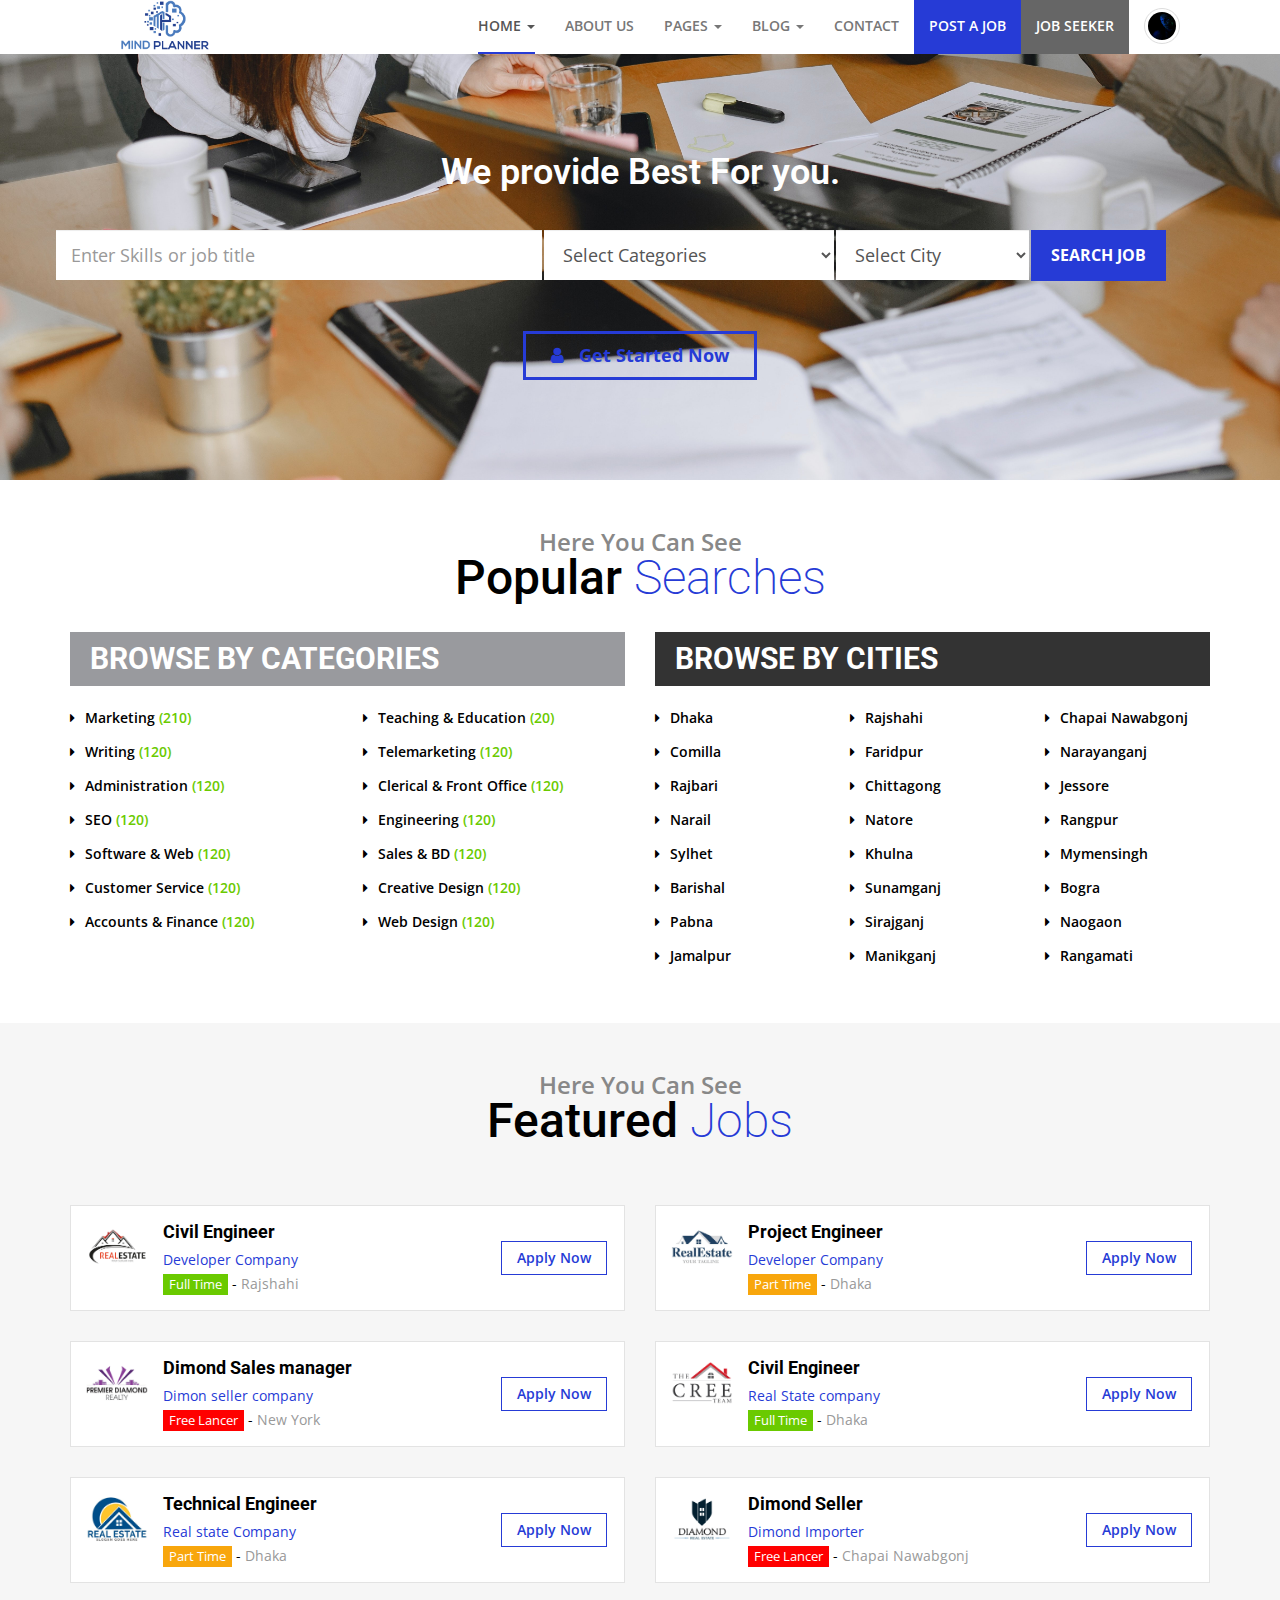
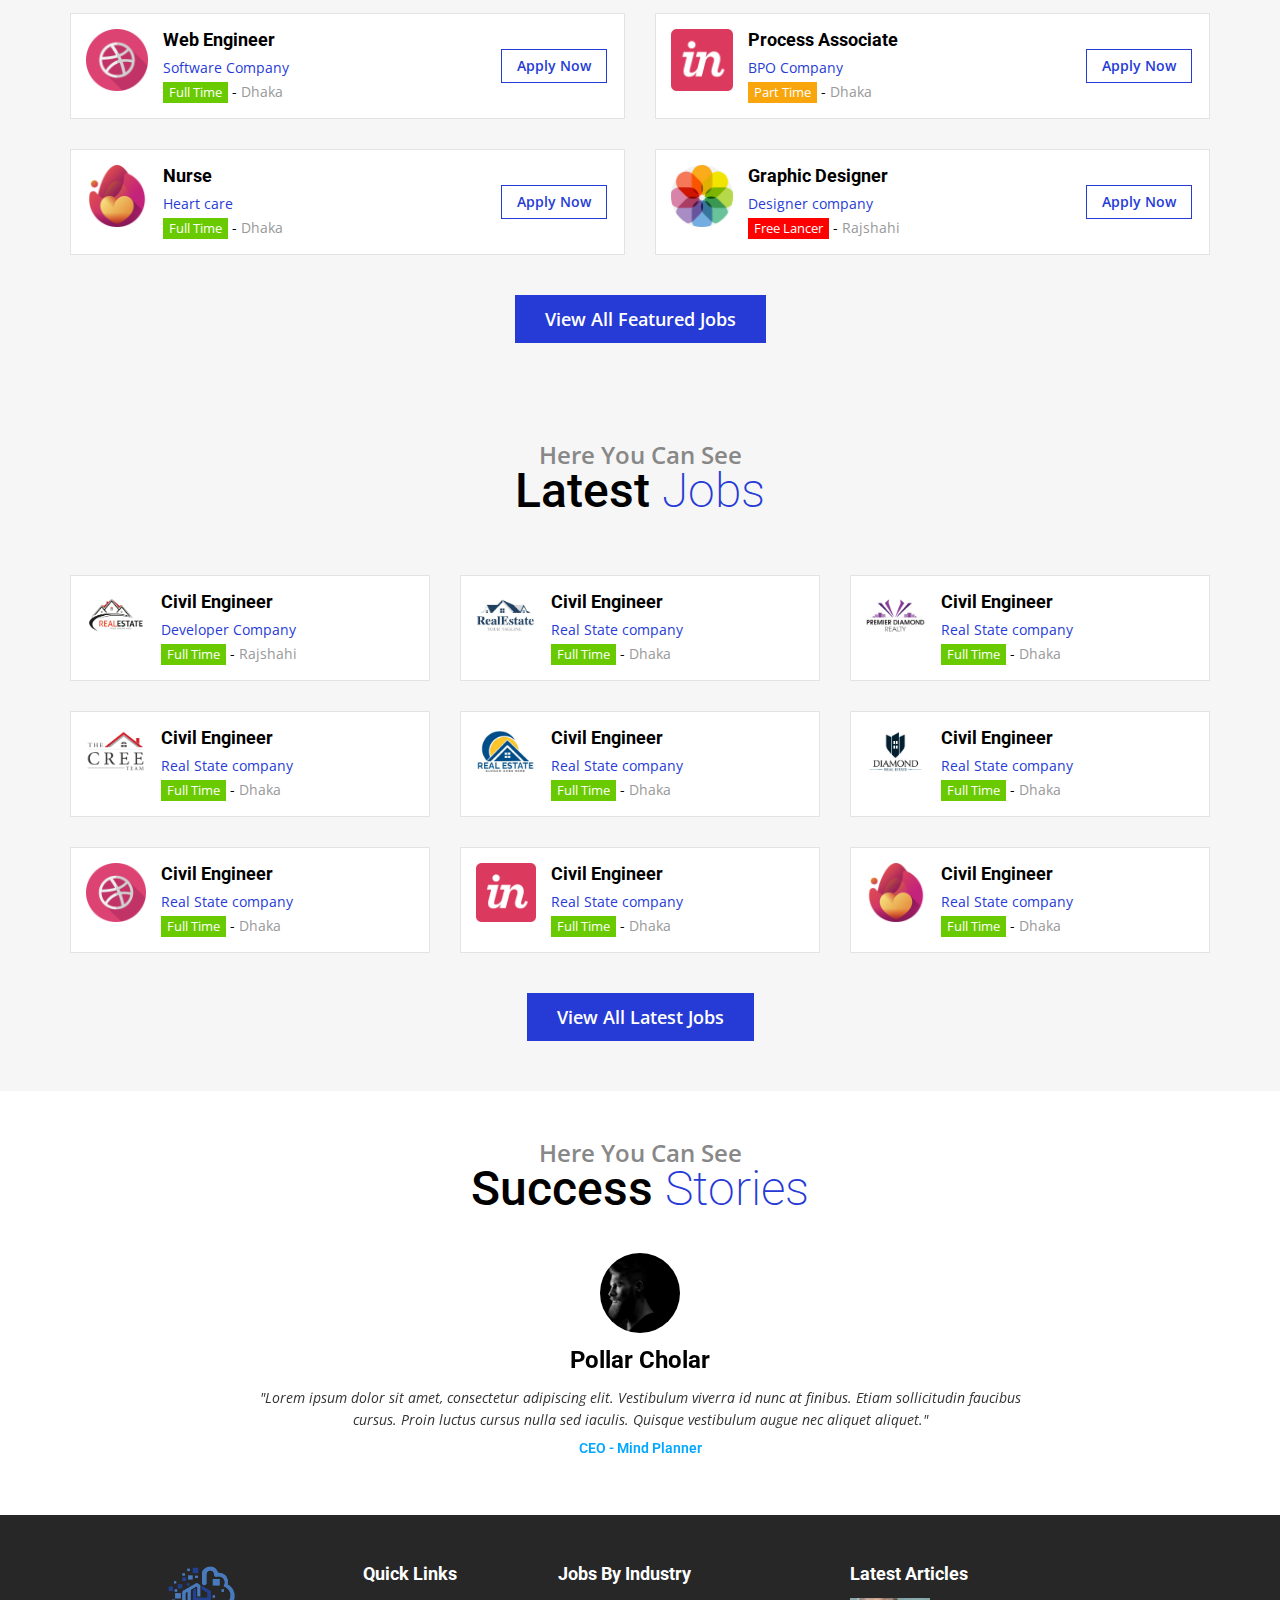
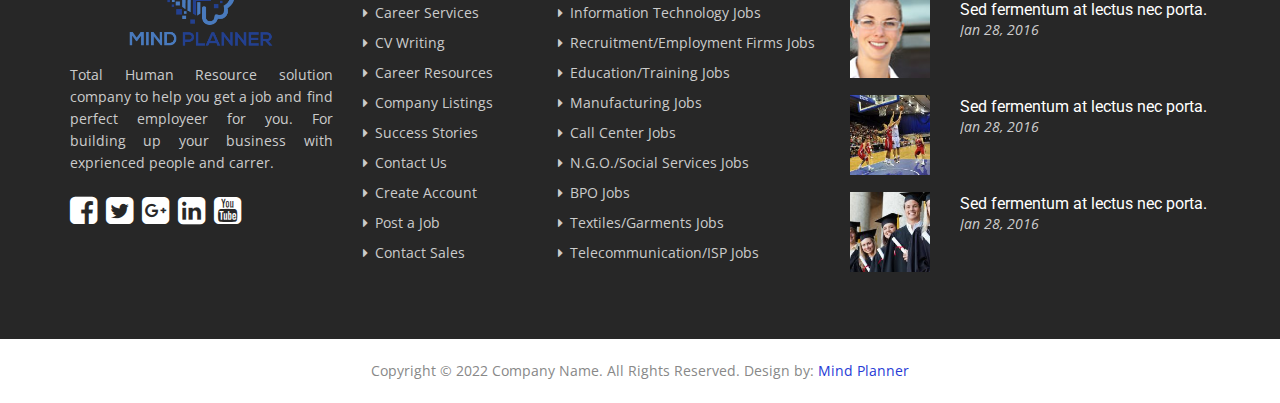
<file: index.html>
<!DOCTYPE html>
<html lang="en">
<head>
<meta charset="utf-8">
<meta http-equiv="X-UA-Compatible" content="IE=edge">
<meta name="viewport" content="width=device-width, initial-scale=1">
<title>Mindplanner</title>
<!-- Fav Icon -->
<link rel="shortcut icon" href="favicon.ico">

<!-- Owl carousel -->
<link href="css/owl.carousel.css" rel="stylesheet">

<!-- Bootstrap -->
<link href="css/bootstrap.min.css" rel="stylesheet">

<!-- Font Awesome -->
<!-- <link href="css/font-awesome.css" rel="stylesheet"> -->

<!-- Custom Style -->
<link href="css/main.css" rel="stylesheet">

<link rel="stylesheet" href="https://cdnjs.cloudflare.com/ajax/libs/font-awesome/4.7.0/css/font-awesome.min.css">

<!-- HTML5 shim and Respond.js for IE8 support of HTML5 elements and media queries -->
<!--[if lt IE 9]>
  <script src="js/html5shiv.min.js"></script>
  <script src="js/respond.min.js"></script>
<![endif]-->

</head>
<body>
<!-- Header start -->
<div class="header">
  <div class="container">
    <div class="row">
      <div class="col-md-2 col-sm-3 col-xs-12"> <a href="index.html" class="logo"><img src="images/CONCEPT-00.png" alt="" /></a>
        <div class="navbar-header">
          <button type="button" class="navbar-toggle" data-toggle="collapse" data-target=".navbar-collapse"> <span class="sr-only">Toggle navigation</span> <span class="icon-bar"></span> <span class="icon-bar"></span> <span class="icon-bar"></span> </button>
        </div>
        <div class="clearfix"></div>
      </div>
      <div class="col-md-10 col-sm-12 col-xs-12"> 
        <!-- Nav start -->
        <div class="navbar navbar-default" role="navigation">
          <div class="navbar-collapse collapse" id="nav-main">
            <ul class="nav navbar-nav">
              <li class="dropdown active"><a href="index.html">Home <span class="caret"></span></a> 
                <!-- dropdown start -->
                <ul class="dropdown-menu">
                  <li class="active"><a href="login.html">Login Page</a></li>
                  <li><a href="register.html">Registration Page</a></li>
                  <li><a href="parsonal.html">Parsonal Information </a></li>
                </ul>
                <!-- dropdown end --> 
              </li>
              <li><a href="about-us.html">About us</a></li>
              <li class="dropdown"><a href="#.">Pages <span class="caret"></span></a> 
                <!-- dropdown start -->
                <ul class="dropdown-menu">
                  <!-- <li><a href="about-us.html">About Us</a></li>
                  <li><a href="login.html">Login</a></li>
                  <li><a href="register.html">Register</a></li>
                  <li><a href="job-listing.html">Job Listing</a></li>
                  <li><a href="job-detail.html">Job Detail</a></li>
                  <li><a href="candidate-listing.html">Candidate Listing</a></li>
                  <li><a href="candidate-detail.html">Candidate Detail</a></li>
                  <li><a href="company-detail.html">Company Profile</a></li>
                  <li><a href="edit-profile.html">Edit Profile</a></li>
                  <li><a href="post-job.html">Post a Job</a></li>
                  <li><a href="packages.html">Packages</a></li>
                  <li><a href="faqs.html">FAQs</a></li>
                  <li><a href="404.html">404 Page</a></li>
                  <li><a href="typography.html">Typography</a></li> -->
                </ul>
                <!-- dropdown end --> 
              </li>
              <li class="dropdown"><a href="blog.html">Blog <span class="caret"></span></a> 
                <!-- dropdown start -->
                <ul class="dropdown-menu">
                  <!-- <li><a href="blog.html">Blog List</a></li>
                  <li><a href="blog-detail.html">Blog Detail</a></li>
                  <li><a href="blog-grid.html">Blog Grid</a></li>
                  <li><a href="blog-full-width.html">Blog Grid Full Width</a></li> -->
                </ul>
                <!-- dropdown end --> 
              </li>
              <li><a href="contact-us.html">Contact</a></li>
              <li class="postjob"><a href="post-job.html">Post a job</a></li>
              <li class="jobseeker"><a href="candidate-listing.html">Job Seeker</a></li>
              <li class="dropdown userbtn"><a href=""><img src="images/main-women.png" alt="" class="userimg" /></a>
              	 <ul class="dropdown-menu">
                    <li><a href="dashboard.html"><i class="fa fa-tachometer" aria-hidden="true"></i> Dashboard</a></li>
                    <li><a href="#"><i class="fa fa-pencil" aria-hidden="true"></i> Edit Profil</a></li>
                    <li><a href="#"><i class="fa fa-briefcase" aria-hidden="true"></i> My Jobs</a></li>
                    <li role="separator" class="divider"></li>
                    <li><a href="#"><i class="fa fa-sign-out" aria-hidden="true"></i> Logout</a></li>
                  </ul>
              </li>
            </ul>
            <!-- Nav collapes end --> 
          </div>
          <div class="clearfix"></div>
        </div>
        <!-- Nav end --> 
      </div>
    </div>
    <!-- row end --> 
  </div>
  <!-- Header container end --> 
</div>
<!-- Header end --> 

<!-- Search start -->
<div class="searchwrap">
  <div class="container">
    <h3>We provide Best For you.<span></span></h3>
    <div class="searchbar row">
      <div class="col-md-5">
        <input type="text" class="form-control" placeholder="Enter Skills or job title" />
      </div>
      <div class="col-md-3">
        <select class="form-control">
          <option>Select Categories</option>
          <option>Marketing</option>
          <option>Teaching & Education </option>
        </select>
      </div>
      <div class="col-md-2">
        <select class="form-control">
          <option>Select City</option>
          <option>New York</option>
          <option>San Joes</option>
        </select>
      </div>
      <div class="col-md-2">
        <input type="submit" class="btn" value="Search Job">
      </div>
    </div>
    <!-- button start -->
    <div class="getstarted"><a href="#."><i class="fa fa-user" aria-hidden="true"></i> Get Started Now</a></div>
    <!-- button end --> 
    
  </div>
</div>
<!-- Search End --> 

<!-- How it Works start -->
<!-- <div class="section howitwrap">
  <div class="container">  -->
    <!-- title start -->
    <!-- <div class="titleTop">
      <div class="subtitle">Here You Can See</div>
      <h3>How It <span>Works?</span></h3>
    </div> -->
    <!-- title end -->
    <!-- <ul class="howlist row"> -->
      <!--step 1-->
      <!-- <li class="col-md-4 col-sm-4">
        <div class="iconcircle"><i class="fa fa-user" aria-hidden="true"></i></div>
        <h4>Create An Account</h4>
        <p>Lorem ipsum dolor sit amet, consectetur adipiscing elit, sed do eiusmod tempor incidid ut labore et dolore magna aliqua.</p>
      </li> -->
      <!--step 1 end--> 
      
      <!--step 2-->
      <!-- <li class="col-md-4 col-sm-4">
        <div class="iconcircle"><i class="fa fa-black-tie" aria-hidden="true"></i></div>
        <h4>Search Desired Job</h4>
        <p>Lorem ipsum dolor sit amet, consectetur adipiscing elit, sed do eiusmod tempor incidid ut labore et dolore magna aliqua.</p>
      </li> -->
      <!--step 2 end--> 
      
      <!--step 3-->
      <!-- <li class="col-md-4 col-sm-4">
        <div class="iconcircle"><i class="fa fa-file-text" aria-hidden="true"></i></div>
        <h4>Send Your Resume</h4>
        <p>Lorem ipsum dolor sit amet, consectetur adipiscing elit, sed do eiusmod tempor incidid ut labore et dolore magna aliqua.</p>
      </li> -->
      <!--step 3 end-->
    <!-- </ul>
  </div>
</div> -->
<!-- How it Works Ends --> 

<!-- Top Employers start -->
<!-- <div class="section greybg">
  <div class="container">  -->
    <!-- title start -->
    <!-- <div class="titleTop">
      <div class="subtitle">Here You Can See</div>
      <h3>Top <span>Employers</span></h3>
    </div> -->
    <!-- title end -->
    
    <!-- <ul class="employerList"> -->
      <!--employer-->
      <!-- <li data-toggle="tooltip" data-placement="top" title="" data-original-title="Mind Planner"><a href="company-detail.html"><img src="images/employers/award-1.png" alt="Mind Planner" /></a></li> -->
      <!--employer-->
      <!-- <li data-toggle="tooltip" data-placement="top" title="" data-original-title="Mind Planner"><a href="company-detail.html"><img src="images/employers/aw-1.png" alt="Mind Planner" /></a></li> -->
      <!--employer-->
      <!-- <li data-toggle="tooltip" data-placement="top" title="" data-original-title="Mind Planner"><a href="company-detail.html"><img src="images/employers/aw-2.png" alt="Mind Planner" /></a></li> -->
      <!--employer-->
      <!-- <li data-toggle="tooltip" data-placement="top" title="" data-original-title="Mind Planner"><a href="company-detail.html"><img src="images/employers/aw-3.png" alt="Mind Planner" /></a></li> -->
      <!--employer-->
      <!-- <li data-toggle="tooltip" data-placement="top" title="" data-original-title="Mind Planner"><a href="company-detail.html"><img src="images/employers/aw-4.png" alt="Mind Planner" /></a></li> -->
      <!--employer-->
      <!-- <li data-toggle="tooltip" data-placement="top" title="" data-original-title="Mind Planner"><a href="company-detail.html"><img src="images/employers/award-1.png" alt="Mind Planner" /></a></li> -->
      <!--employer-->
      <!-- <li data-toggle="tooltip" data-placement="top" title="" data-original-title="Mind Planner"><a href="company-detail.html"><img src="images/employers/award-2.png" alt="Mind Planner" /></a></li> -->
      <!--employer-->
      <!-- <li data-toggle="tooltip" data-placement="top" title="" data-original-title="Mind Planner"><a href="company-detail.html"><img src="images/employers/award-5.png"alt="Mind Planner" /></a></li> -->
      <!--employer-->
      <!-- <li data-toggle="tooltip" data-placement="top" title="" data-original-title="Mind Planner"><a href="company-detail.html"><img src="images/employers/f-3.png"alt="Mind Planner" /></a></li> -->
      <!--employer-->
      <!-- <li data-toggle="tooltip" data-placement="top" title="" data-original-title="Mind Planner"><a href="company-detail.html"><img src="images/employers/f-4.png" alt="Mind Planner" /></a></li> -->
      <!--employer-->
      <!-- <li data-toggle="tooltip" data-placement="top" title="" data-original-title="Mind Planner"><a href="company-detail.html"><img src="images/employers/f-5.png" alt="Mind Planner" /></a></li> -->
      <!--employer-->
      <!-- <li data-toggle="tooltip" data-placement="top" title="" data-original-title="Mind Planner"><a href="company-detail.html"><img src="images/employers/f-6.png" alt="Mind Planner" /></a></li> -->
      <!--employer-->
      <!-- <li data-toggle="tooltip" data-placement="top" title="" data-original-title="Mind Planner"><a href="company-detail.html"><img src="images/employers/f-7.png" alt="Mind Planner" /></a></li> -->
      <!--employer-->
      <!-- <li data-toggle="tooltip" data-placement="top" title="" data-original-title="Mind Planner"><a href="company-detail.html"><img src="images/employers/f-8.png" alt="Mind Planner" /></a></li> -->
      <!--employer-->
      <!-- <li data-toggle="tooltip" data-placement="top" title="" data-original-title="Mind Planner"><a href="company-detail.html"><img src="images/employers/brand-6.png" alt="Mind Planner" /></a></li> -->
      <!--employer-->
      <!-- <li data-toggle="tooltip" data-placement="top" title="" data-original-title="Mind Planner"><a href="company-detail.html"><img src="images/employers/aw-1.png" alt="Mind Planner" /></a></li> -->
    <!-- </ul> -->
  <!-- </div> -->
<!-- </div> -->
<!-- Top Employers ends --> 

<!-- Popular Searches start -->
<div class="section">
  <div class="container"> 
    <!-- title start -->
    <div class="titleTop">
      <div class="subtitle">Here You Can See</div>
      <h3>Popular <span>Searches</span></h3>
    </div>
    <!-- title end -->
    <div class="topsearchwrap row">
      <div class="col-md-6"> 
        <!--Categories start-->
        <h4>Browse By Categories</h4>
        <ul class="row catelist">
          <li class="col-md-6 col-sm-6"><a href="http://www.mindplannerbd.com/">Marketing <span>(210)</span></a></li>
          <li class="col-md-6 col-sm-6"><a href="http://www.mindplannerbd.com/">Teaching &amp; Education <span>(20)</span></a></li>
          <li class="col-md-6 col-sm-6"><a href="http://www.mindplannerbd.com/">Writing <span>(120)</span></a></li>
          <li class="col-md-6 col-sm-6"><a href="http://www.mindplannerbd.com/">Telemarketing <span>(120)</span></a></li>
          <li class="col-md-6 col-sm-6"><a href="http://www.mindplannerbd.com/">Administration <span>(120)</span></a></li>
          <li class="col-md-6 col-sm-6"><a href="http://www.mindplannerbd.com/">Clerical &amp; Front Office <span>(120)</span></a></li>
          <li class="col-md-6 col-sm-6"><a href="http://www.mindplannerbd.com/">SEO <span>(120)</span></a></li>
          <li class="col-md-6 col-sm-6"><a href="http://www.mindplannerbd.com/">Engineering <span>(120)</span></a></li>
          <li class="col-md-6 col-sm-6"><a href="http://www.mindplannerbd.com/">Software & Web <span>(120)</span></a></li>
          <li class="col-md-6 col-sm-6"><a href="http://www.mindplannerbd.com/">Sales & BD <span>(120)</span></a></li>
          <li class="col-md-6 col-sm-6"><a href="http://www.mindplannerbd.com/">Customer Service <span>(120)</span></a></li>
          <li class="col-md-6 col-sm-6"><a href="http://www.mindplannerbd.com/">Creative Design <span>(120)</span></a></li>
          <li class="col-md-6 col-sm-6"><a href="http://www.mindplannerbd.com/">Accounts & Finance <span>(120)</span></a></li>
          <li class="col-md-6 col-sm-6"><a href="http://www.mindplannerbd.com/">Web Design <span>(120)</span></a></li>
        </ul>
        <!--Categories end--> 
      </div>
      <div class="col-md-6"> 
        <!--Cities start-->
        <h5>Browse By Cities</h5>
        <ul class="row catelist">
          <li class="col-md-4 col-sm-4 col-xs-6"><a href="#.">Dhaka</a></li>
          <li class="col-md-4 col-sm-4 col-xs-6"><a href="#.">Rajshahi</a></li>
          <li class="col-md-4 col-sm-4 col-xs-6"><a href="#.">Chapai Nawabgonj</a></li>
          <li class="col-md-4 col-sm-4 col-xs-6"><a href="#.">Comilla</a></li>
          <li class="col-md-4 col-sm-4 col-xs-6"><a href="#.">Faridpur</a></li>
          <li class="col-md-4 col-sm-4 col-xs-6"><a href="#.">Narayanganj</a></li>
          <li class="col-md-4 col-sm-4 col-xs-6"><a href="#.">Rajbari</a></li>
          <li class="col-md-4 col-sm-4 col-xs-6"><a href="#.">Chittagong</a></li>
          <li class="col-md-4 col-sm-4 col-xs-6"><a href="#.">Jessore</a></li>
          <li class="col-md-4 col-sm-4 col-xs-6"><a href="#.">Narail </a></li>
          <li class="col-md-4 col-sm-4 col-xs-6"><a href="#.">Natore</a></li>
          <li class="col-md-4 col-sm-4 col-xs-6"><a href="#.">Rangpur</a></li>
          <li class="col-md-4 col-sm-4 col-xs-6"><a href="#.">Sylhet</a></li>
          <li class="col-md-4 col-sm-4 col-xs-6"><a href="#.">Khulna</a></li>
          <li class="col-md-4 col-sm-4 col-xs-6"><a href="#.">Mymensingh</a></li>
          <li class="col-md-4 col-sm-4 col-xs-6"><a href="#.">Barishal</a></li>
          <li class="col-md-4 col-sm-4 col-xs-6"><a href="#.">Sunamganj</a></li>
          <li class="col-md-4 col-sm-4 col-xs-6"><a href="#.">Bogra </a></li>
          <li class="col-md-4 col-sm-4 col-xs-6"><a href="#.">Pabna </a></li>
          <li class="col-md-4 col-sm-4 col-xs-6"><a href="#.">Sirajganj</a></li>
          <li class="col-md-4 col-sm-4 col-xs-6"><a href="#.">Naogaon</a></li>
          <li class="col-md-4 col-sm-4 col-xs-6"><a href="#.">Jamalpur</a></li>
          <li class="col-md-4 col-sm-4 col-xs-6"><a href="#.">Manikganj </a></li>
          <li class="col-md-4 col-sm-4 col-xs-6"><a href="#.">Rangamati </a></li>
        </ul>
        <!--Cities end--> 
      </div>
    </div>
  </div>
</div>
<!-- Popular Searches ends --> 

<!-- Featured Jobs start -->
<div class="section greybg">
  <div class="container"> 
    <!-- title start -->
    <div class="titleTop">
      <div class="subtitle">Here You Can See</div>
      <h3>Featured <span>Jobs</span></h3>
    </div>
    <!-- title end --> 
    
    <!--Featured Job start-->
    <ul class="jobslist row">
      <!--Job start-->
      <li class="col-md-6">
        <div class="jobint">
          <div class="row">
            <div class="col-md-2 col-sm-2"><img src="images/employers/brand-1.png" alt="Job Name" /></div>
            <div class="col-md-7 col-sm-7">
              <h4><a href="#.">Civil Engineer</a></h4>
              <div class="company"><a href="#.">Developer Company</a></div>
              <div class="jobloc"><label class="fulltime">Full Time</label>   - <span>Rajshahi</span></div>
            </div>
            <div class="col-md-3 col-sm-3"><a href="#." class="applybtn">Apply Now</a></div>
          </div>
        </div>
      </li>
      <!--Job end--> 
      
      <!--Job start-->
      <li class="col-md-6">
        <div class="jobint">
          <div class="row">
            <div class="col-md-2 col-sm-2"><img src="images/employers/brand-2.png" alt="Job Name" /></div>
            <div class="col-md-7 col-sm-7">
              <h4><a href="#.">Project Engineer</a></h4>
              <div class="company"><a href="#.">Developer Company</a></div>
              <div class="jobloc"><label class="partTime">Part Time</label>   - <span>Dhaka</span></div>
            </div>
            <div class="col-md-3 col-sm-3"><a href="#." class="applybtn">Apply Now</a></div>
          </div>
        </div>
      </li>
      <!--Job end--> 
      
      <!--Job start-->
      <li class="col-md-6">
        <div class="jobint">
          <div class="row">
            <div class="col-md-2 col-sm-2"><img src="images/employers/brand-3.png" alt="Job Name" /></div>
            <div class="col-md-7 col-sm-7">
              <h4><a href="#.">Dimond Sales manager</a></h4>
              <div class="company"><a href="#.">Dimon seller company</a></div>
              <div class="jobloc"><label class="freelance">Free Lancer</label>   - <span>New York</span></div>
            </div>
            <div class="col-md-3 col-sm-3"><a href="#." class="applybtn">Apply Now</a></div>
          </div>
        </div>
      </li>
      <!--Job end--> 
      
      <!--Job start-->
      <li class="col-md-6">
        <div class="jobint">
          <div class="row">
            <div class="col-md-2 col-sm-2"><img src="images/employers/brand-4.png" alt="Job Name" /></div>
            <div class="col-md-7 col-sm-7">
              <h4><a href="#.">Civil Engineer</a></h4>
              <div class="company"><a href="#.">Real State company</a></div>
              <div class="jobloc"><label class="fulltime">Full Time</label>   - <span>Dhaka</span></div>
            </div>
            <div class="col-md-3 col-sm-3"><a href="#." class="applybtn">Apply Now</a></div>
          </div>
        </div>
      </li>
      <!--Job end--> 
      
      <!--Job start-->
      <li class="col-md-6">
        <div class="jobint">
          <div class="row">
            <div class="col-md-2 col-sm-2"><img src="images/employers/brand-5.png" alt="Job Name" /></div>
            <div class="col-md-7 col-sm-7">
              <h4><a href="#.">Technical Engineer</a></h4>
              <div class="company"><a href="#.">Real state Company</a></div>
              <div class="jobloc"><label class="partTime">Part Time</label>   - <span>Dhaka</span></div>
            </div>
            <div class="col-md-3 col-sm-3"><a href="#." class="applybtn">Apply Now</a></div>
          </div>
        </div>
      </li>
      <!--Job end--> 
      
      <!--Job start-->
      <li class="col-md-6">
        <div class="jobint">
          <div class="row">
            <div class="col-md-2 col-sm-2"><img src="images/employers/brand-6.png" alt="Job Name" /></div>
            <div class="col-md-7 col-sm-7">
              <h4><a href="#.">Dimond Seller</a></h4>
              <div class="company"><a href="#.">Dimond Importer </a></div>
              <div class="jobloc"><label class="freelance">Free Lancer</label>   - <span>Chapai Nawabgonj</span></div>
            </div>
            <div class="col-md-3 col-sm-3"><a href="#." class="applybtn">Apply Now</a></div>
          </div>
        </div>
      </li>
      <!--Job end-->
      
      <!--Job start-->
      <li class="col-md-6">
        <div class="jobint">
          <div class="row">
            <div class="col-md-2 col-sm-2"><img src="images/employers/c-2.png" alt="Job Name" /></div>
            <div class="col-md-7 col-sm-7">
              <h4><a href="#.">Web Engineer</a></h4>
              <div class="company"><a href="#.">Software Company</a></div>
              <div class="jobloc"><label class="fulltime">Full Time</label>   - <span>Dhaka</span></div>
            </div>
            <div class="col-md-3 col-sm-3"><a href="#." class="applybtn">Apply Now</a></div>
          </div>
        </div>
      </li>
      <!--Job end--> 
      
      <!--Job start-->
      <li class="col-md-6">
        <div class="jobint">
          <div class="row">
            <div class="col-md-2 col-sm-2"><img src="images/employers/c-3.png" alt="Job Name" /></div>
            <div class="col-md-7 col-sm-7">
              <h4><a href="#.">Process Associate </a></h4>
              <div class="company"><a href="#.">BPO Company</a></div>
              <div class="jobloc"><label class="partTime">Part Time</label>   - <span>Dhaka</span></div>
            </div>
            <div class="col-md-3 col-sm-3"><a href="#." class="applybtn">Apply Now</a></div>
          </div>
        </div>
      </li>
      <!--Job end--> 
      
      <!--Job start-->
      <li class="col-md-6">
        <div class="jobint">
          <div class="row">
            <div class="col-md-2 col-sm-2"><img src="images/employers/c-4.png" alt="Job Name" /></div>
            <div class="col-md-7 col-sm-7">
              <h4><a href="#.">Nurse</a></h4>
              <div class="company"><a href="#.">Heart care</a></div>
              <div class="jobloc"><label class="fulltime">Full Time</label>   - <span>Dhaka</span></div>
            </div>
            <div class="col-md-3 col-sm-3"><a href="#." class="applybtn">Apply Now</a></div>
          </div>
        </div>
      </li>
      <!--Job end-->
      
      <!--Job start-->
      <li class="col-md-6">
        <div class="jobint">
          <div class="row">
            <div class="col-md-2 col-sm-2"><img src="images/employers/c-7.png" alt="Job Name" /></div>
            <div class="col-md-7 col-sm-7">
              <h4><a href="#.">Graphic Designer</a></h4>
              <div class="company"><a href="#.">Designer company</a></div>
              <div class="jobloc"><label class="freelance">Free Lancer</label>   - <span>Rajshahi</span></div>
            </div>
            <div class="col-md-3 col-sm-3"><a href="#." class="applybtn">Apply Now</a></div>
          </div>
        </div>
      </li>
      <!--Job end-->
      
    </ul>
    <!--Featured Job end--> 
    
    <!--button start-->
    <div class="viewallbtn"><a href="job-listing.html">View All Featured Jobs</a></div>
    <!--button end--> 
  </div>
</div>
<!-- Featured Jobs ends --> 

<!-- Video start -->
<!-- <div class="videowraper section">
  <div class="container">  -->
    <!-- title start -->
    <!-- <div class="titleTop">
      <div class="subtitle">Here You Can See</div>
      <h3>Watch Our <span>Video</span></h3>
    </div> -->
    <!-- title end -->
    
    <!-- <p>Aliquam vestibulum cursus felis. In iaculis iaculis sapien ac condimentum. Vestibulum congue posuere lacus, id tincidunt nisi porta sit amet. Suspendisse et sapien varius, pellentesque dui non, semper orci.</p>
    <a href="#."><i class="fa fa-play-circle-o" aria-hidden="true"></i></a> </div>
</div> -->
<!-- Video end --> 

<!-- Latest Jobs start -->
<div class="section greybg">
  <div class="container"> 
    <!-- title start -->
    <div class="titleTop">
      <div class="subtitle">Here You Can See</div>
      <h3>Latest <span>Jobs</span></h3>
    </div>
    <!-- title end -->
    
    <ul class="jobslist row">
      <!--Job 1-->
      <li class="col-md-4 col-sm-6">
        <div class="jobint">
          <div class="row">
            <div class="col-md-3 col-sm-3"><img src="images/employers/brand-1.png" alt="Job Name" /></div>
            <div class="col-md-9 col-sm-9">
              <h4><a href="#.">Civil Engineer</a></h4>
              <div class="company"><a href="#.">Developer Company</a></div>
              <div class="jobloc"><label class="fulltime">Full Time</label>   - <span>Rajshahi</span></div>
            </div>
          </div>
        </div>
      </li>
      <!--Job end--> 
      
      <!--Job 2-->
      <li class="col-md-4 col-sm-6">
        <div class="jobint">
          <div class="row">
            <div class="col-md-3 col-sm-3"><img src="images/employers/brand-2.png" alt="Job Name" /></div>
            <div class="col-md-9 col-sm-9">
              <h4><a href="#.">Civil Engineer</a></h4>
              <div class="company"><a href="#.">Real State company</a></div>
              <div class="jobloc"><label class="fulltime">Full Time</label>   - <span>Dhaka</span></div>
            </div>
          </div>
        </div>
      </li>
      <!--Job end--> 
      
      <!--Job 3-->
      <li class="col-md-4 col-sm-6">
        <div class="jobint">
          <div class="row">
            <div class="col-md-3 col-sm-3"><img src="images/employers/brand-3.png" alt="Job Name" /></div>
            <div class="col-md-9 col-sm-9">
              <h4><a href="#.">Civil Engineer</a></h4>
              <div class="company"><a href="#.">Real State company</a></div>
              <div class="jobloc"><label class="fulltime">Full Time</label>   - <span>Dhaka</span></div>
            </div>
          </div>
        </div>
      </li>
      <!--Job end--> 
      
      <!--Job 4-->
      <li class="col-md-4 col-sm-6">
        <div class="jobint">
          <div class="row">
            <div class="col-md-3 col-sm-3"><img src="images/employers/brand-4.png" alt="Job Name" /></div>
            <div class="col-md-9 col-sm-9">
              <h4><a href="#.">Civil Engineer</a></h4>
              <div class="company"><a href="#.">Real State company</a></div>
              <div class="jobloc"><label class="fulltime">Full Time</label>   - <span>Dhaka</span></div>
            </div>
          </div>
        </div>
      </li>
      <!--Job end--> 
      
      <!--Job 5-->
      <li class="col-md-4 col-sm-6">
        <div class="jobint">
          <div class="row">
            <div class="col-md-3 col-sm-3"><img src="images/employers/brand-5.png" alt="Job Name" /></div>
            <div class="col-md-9 col-sm-9">
              <h4><a href="#.">Civil Engineer</a></h4>
              <div class="company"><a href="#.">Real State company</a></div>
              <div class="jobloc"><label class="fulltime">Full Time</label>   - <span>Dhaka</span></div>
            </div>
          </div>
        </div>
      </li>
      <!--Job end--> 
      
      <!--Job 6-->
      <li class="col-md-4 col-sm-6">
        <div class="jobint">
          <div class="row">
            <div class="col-md-3 col-sm-3"><img src="images/employers/brand-6.png" alt="Job Name" /></div>
            <div class="col-md-9 col-sm-9">
              <h4><a href="#.">Civil Engineer</a></h4>
              <div class="company"><a href="#.">Real State company</a></div>
              <div class="jobloc"><label class="fulltime">Full Time</label>   - <span>Dhaka</span></div>
            </div>
          </div>
        </div>
      </li>
      <!--Job end--> 
      
      <!--Job 7-->
      <li class="col-md-4 col-sm-6">
        <div class="jobint">
          <div class="row">
            <div class="col-md-3 col-sm-3"><img src="images/employers/c-2.png" alt="Job Name" /></div>
            <div class="col-md-9 col-sm-9">
              <h4><a href="#.">Civil Engineer</a></h4>
              <div class="company"><a href="#.">Real State company</a></div>
              <div class="jobloc"><label class="fulltime">Full Time</label>   - <span>Dhaka</span></div>
            </div>
          </div>
        </div>
      </li>
      <!--Job end--> 
      
      <!--Job 8-->
      <li class="col-md-4 col-sm-6">
        <div class="jobint">
          <div class="row">
            <div class="col-md-3 col-sm-3"><img src="images/employers/c-3.png" alt="Job Name" /></div>
            <div class="col-md-9 col-sm-9">
              <h4><a href="#.">Civil Engineer</a></h4>
              <div class="company"><a href="#.">Real State company</a></div>
              <div class="jobloc"><label class="fulltime">Full Time</label>   - <span>Dhaka</span></div>
            </div>
          </div>
        </div>
      </li>
      <!--Job end--> 
      
      <!--Job 9-->
      <li class="col-md-4 col-sm-6">
        <div class="jobint">
          <div class="row">
            <div class="col-md-3 col-sm-3"><img src="images/employers/c-4.png" alt="Job Name" /></div>
            <div class="col-md-9 col-sm-9">
              <h4><a href="#.">Civil Engineer</a></h4>
              <div class="company"><a href="#.">Real State company</a></div>
              <div class="jobloc"><label class="fulltime">Full Time</label>   - <span>Dhaka</span></div>
            </div>
          </div>
        </div>
      </li>
      <!--Job end-->
    </ul>
    <!--view button-->
    <div class="viewallbtn"><a href="#.">View All Latest Jobs</a></div>
    <!--view button end--> 
  </div>
</div>
<!-- Latest Jobs ends --> 

<!-- Testimonials start -->
<div class="section">
  <div class="container"> 
    <!-- title start -->
    <div class="titleTop">
      <div class="subtitle">Here You Can See</div>
      <h3>Success <span>Stories</span></h3>
    </div>
    <!-- title end -->
    
    <ul class="testimonialsList">
      <!--user 1 Start-->
      <li class="item">
        <div class="testimg"><img src="images/beard-man.png" alt="Your alt text here" /></div>
        <div class="clientname">Pollar Cholar</div>
        <p>"Lorem ipsum dolor sit amet, consectetur adipiscing elit. Vestibulum viverra id nunc at finibus. Etiam sollicitudin faucibus cursus. Proin luctus cursus nulla sed iaculis. Quisque vestibulum augue nec aliquet aliquet."</p>
        <div class="clientinfo">CEO - Mind Planner</div>
      </li>
      <!--user 1 end--> 
      
      <!--user 2 Start-->
      <li class="item">
        <div class="testimg"><img src="images/main-women.png" alt="Your alt text here" /></div>
        <div class="clientname">Mickel Modhu</div>
        <p>"Lorem ipsum dolor sit amet, consectetur adipiscing elit. Vestibulum viverra id nunc at finibus. Etiam sollicitudin faucibus cursus. Proin luctus cursus nulla sed iaculis. Quisque vestibulum augue nec aliquet aliquet."</p>
        <div class="clientinfo">CEO- Mind Planner</div>
      </li>
      <!--user 2 end-->
    </ul>
  </div>
</div>
<!-- Testimonials End --> 

<!-- App Start -->
<!-- <div class="appwraper">
  <div class="container">
    <div class="row">
      <div class="col-md-5 col-sm-6">  -->
        <!--app image Start-->
        <!-- <div class="appimg"><img src="images/app-mobile.png" alt="Your alt text here" /></div> -->
        <!--app image end--> 
      <!-- </div>
      <div class="col-md-7 col-sm-6">  -->
        <!--app info Start-->
        <!-- <div class="titleTop">
          <div class="subtitle">Step Forword Now</div>
          <h3>The Jobee APP</h3>
        </div>
        <div class="subtitle2">A world of oppertunity in your hand</div>
        <p>Aliquam vestibulum cursus felis. In iaculis iaculis sapien ac condimentum. Vestibulum congue posuere lacus, id tincidunt nisi porta sit amet. Suspendisse et sapien varius, pellentesque dui non, semper orci. Curabitur blandit, diam ut ornare ultricies.</p>
        <div class="appbtn">
          <div class="row">
            <div class="col-md-6 col-sm-6 col-xs-6"><a href="#."><img src="images/apple-btn.png" alt="Your alt text here"></a></div>
            <div class="col-md-6 col-sm-6 col-xs-6"><a href="#."><img src="images/andriod-btn.png" alt="Your alt text here"></a></div>
          </div>
        </div> -->
        <!--app info end--> 
      </div>
    </div>
  </div>
</div>
<!-- App End --> 

<!--Footer-->
<div class="footerWrap">
  <div class="container">
    <div class="row"> 
      <!--About Us-->
      <div class="col-md-3 col-sm-12">
        <div class="ft-logo"><img src="images/CONCEPT-00.png" alt="Your alt text here"></div>
        <p style="text-align: justify;">Total Human Resource solution company to help you get a job and find perfect employeer for you. For building up your business with exprienced people and carrer. </p>
        
        <!-- Social Icons -->
        <div class="social"> <a href="#." target="_blank"> <i class="fa fa-facebook-square" aria-hidden="true"></i></a> <a href="#." target="_blank"><i class="fa fa-twitter-square" aria-hidden="true"></i></a> <a href="#." target="_blank"><i class="fa fa-google-plus-square" aria-hidden="true"></i></a> <a href="#." target="_blank"><i class="fa fa-linkedin-square" aria-hidden="true"></i></a> <a href="#." target="_blank"><i class="fa fa-youtube-square" aria-hidden="true"></i></a> </div>
        <!-- Social Icons end --> 
      </div>
      <!--About us End--> 
      
      <!--Quick Links-->
      <div class="col-md-2 col-sm-6">
        <h5>Quick Links</h5>
        <!--Quick Links menu Start-->
        <ul class="quicklinks">
          <li><a href="#.">Career Services</a></li>
          <li><a href="#.">CV Writing</a></li>
          <li><a href="#.">Career Resources</a></li>
          <li><a href="#.">Company Listings</a></li>
          <li><a href="#.">Success Stories</a></li>
          <li><a href="#.">Contact Us</a></li>
          <li><a href="#.">Create Account</a></li>
          <li><a href="#.">Post a Job</a></li>
          <li><a href="#.">Contact Sales</a></li>
        </ul>
      </div>
      <!--Quick Links menu end--> 
      
      <!--Jobs By Industry-->
      <div class="col-md-3 col-sm-6">
        <h5>Jobs By Industry</h5>
        <!--Industry menu Start-->
        <ul class="quicklinks">
          <li><a href="#.">Information Technology Jobs</a></li>
          <li><a href="#.">Recruitment/Employment Firms Jobs</a></li>
          <li><a href="#.">Education/Training Jobs</a></li>
          <li><a href="#.">Manufacturing Jobs</a></li>
          <li><a href="#.">Call Center Jobs</a></li>
          <li><a href="#.">N.G.O./Social Services Jobs</a></li>
          <li><a href="#.">BPO Jobs</a></li>
          <li><a href="#.">Textiles/Garments Jobs</a></li>
          <li><a href="#.">Telecommunication/ISP Jobs</a></li>
        </ul>
        <!--Industry menu End-->
        <div class="clear"></div>
      </div>
      
      <!--Latest Articles-->
      <div class="col-md-4 col-sm-12">
        <h5>Latest Articles</h5>
        <ul class="posts-list">
          <!--Article 1-->
          <li>
            <article class="post post-list">
              <div class="entry-content media">
                <div class="media-left"> <a href="#." title="" class="entry-image"> <img width="80" height="80" src="images/coment-avatar-1.jpg" alt="Your alt text here"> </a> </div>
                <div class="media-body">
                  <h4 class="entry-title"> <a href="#.">Sed fermentum at lectus nec porta.</a> </h4>
                  <div class="entry-content-inner">
                    <div class="entry-meta"> <span class="entry-date">Jan 28, 2016</span> </div>
                  </div>
                </div>
              </div>
            </article>
          </li>
          <!--Article end 1--> 
          
          <!--Article 2-->
          <li>
            <article class="post post-list">
              <div class="entry-content media">
                <div class="media-left"> <a href="#." title="" class="entry-image"> <img width="80" height="80" src="images/news-2.jpg" alt="Your alt text here"> </a> </div>
                <div class="media-body">
                  <h4 class="entry-title"> <a href="#.">Sed fermentum at lectus nec porta.</a> </h4>
                  <div class="entry-content-inner">
                    <div class="entry-meta"> <span class="entry-date">Jan 28, 2016</span> </div>
                  </div>
                </div>
              </div>
            </article>
          </li>
          <!--Article end 2--> 
          
          <!--Article 3-->
          <li>
            <article class="post post-list">
              <div class="entry-content media">
                <div class="media-left"> <a href="#." title="" class="entry-image"> <img width="80" height="80" src="images/news-3.jpg" alt="Your alt text here"> </a> </div>
                <div class="media-body">
                  <h4 class="entry-title"> <a href="#.">Sed fermentum at lectus nec porta.</a> </h4>
                  <div class="entry-content-inner">
                    <div class="entry-meta"> <span class="entry-date">Jan 28, 2016</span> </div>
                  </div>
                </div>
              </div>
            </article>
          </li>
          <!--Article end 3-->
        </ul>
      </div>
    </div>
  </div>
</div>
<!--Footer end--> 

<!--Copyright-->
<div class="copyright">
  <div class="container">
    <div class="bttxt">Copyright &copy; 2022 Company Name. All Rights Reserved. Design by: <a href="http://www.mindplannerbd.com/" target="_blank">Mind Planner</a></div>
  </div>
</div>

<!-- Bootstrap's JavaScript --> 
<script src="js/jquery-2.1.4.min.js"></script> 
<script src="js/bootstrap.min.js"></script> 

<!-- Owl carousel --> 
<script src="js/owl.carousel.js"></script> 

<!-- Custom js --> 
<script src="js/script.js"></script>
</body>
</html>
</file>
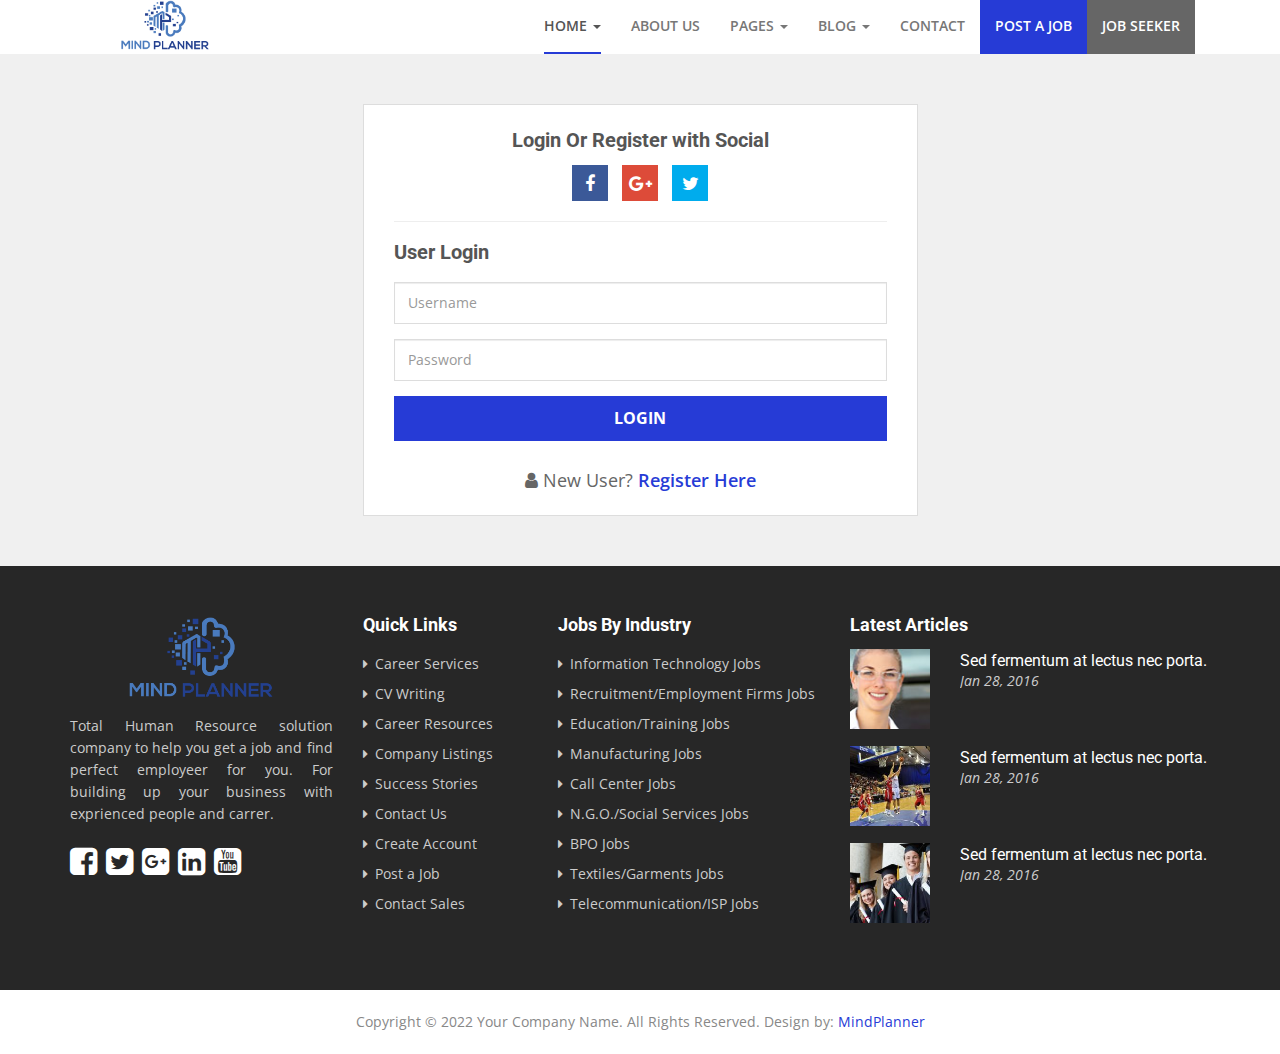
<file: login.html>
<!DOCTYPE html>
<html lang="en">
<head>
<meta charset="utf-8">
<meta http-equiv="X-UA-Compatible" content="IE=edge">
<meta name="viewport" content="width=device-width, initial-scale=1">
<title>Mindplanner</title>
<!-- Fav Icon -->
<link rel="shortcut icon" href="favicon.ico">

<!-- Owl carousel -->
<link href="css/owl.carousel.css" rel="stylesheet">

<!-- Bootstrap -->
<link href="css/bootstrap.min.css" rel="stylesheet">

<!-- Font Awesome -->
<link href="css/font-awesome.css" rel="stylesheet">

<link rel="stylesheet" href="https://cdnjs.cloudflare.com/ajax/libs/font-awesome/4.7.0/css/font-awesome.min.css">

<!-- Custom Style -->
<link href="css/main.css" rel="stylesheet">

<!-- HTML5 shim and Respond.js for IE8 support of HTML5 elements and media queries -->
<!--[if lt IE 9]>
  <script src="js/html5shiv.min.js"></script>
  <script src="js/respond.min.js"></script>
<![endif]-->

</head>
<body>
<!-- Header start -->
<div class="header">
  <div class="container">
    <div class="row">
      <div class="col-md-2 col-sm-3 col-xs-12"> <a href="index.html" class="logo"><img src="images/CONCEPT-00.png" alt="" /></a>
        <div class="navbar-header">
          <button type="button" class="navbar-toggle" data-toggle="collapse" data-target=".navbar-collapse"> <span class="sr-only">Toggle navigation</span> <span class="icon-bar"></span> <span class="icon-bar"></span> <span class="icon-bar"></span> </button>
        </div>
        <div class="clearfix"></div>
      </div>
      <div class="col-md-10 col-sm-12 col-xs-12"> 
        <!-- Nav start -->
        <div class="navbar navbar-default" role="navigation">
          <div class="navbar-collapse collapse" id="nav-main">
            <ul class="nav navbar-nav">
              <li class="dropdown active"><a href="index.html">Home <span class="caret"></span></a> 
                <!-- dropdown start -->
                <ul class="dropdown-menu">
                  <li><a href="index.html">Home Static Image</a></li>
                  <li><a href="index2.html">Home With Map</a></li>
                  <li><a href="index3.html">Home With Slider</a></li>
                </ul>
                <!-- dropdown end --> 
              </li>
              <li><a href="about-us.html">About us</a></li>
              <li class="dropdown"><a href="#.">Pages <span class="caret"></span></a> 
                <!-- dropdown start -->
                <ul class="dropdown-menu">
                  <li><a href="about-us.html">About Us</a></li>
                  <li class="active"><a href="login.html">Login</a></li>
                  <li><a href="register.html">Register</a></li>
                  <li><a href="job-listing.html">Job Listing</a></li>
                  <li><a href="job-detail.html">Job Detail</a></li>
                  <li><a href="candidate-listing.html">Candidate Listing</a></li>
                  <li><a href="candidate-detail.html">Candidate Detail</a></li>
                  <li><a href="company-detail.html">Company Profile</a></li>
                  <li><a href="edit-profile.html">Edit Profile</a></li>
                  <li><a href="post-job.html">Post a Job</a></li>
                  <li><a href="packages.html">Packages</a></li>
                  <li><a href="faqs.html">FAQs</a></li>
                  <li><a href="404.html">404 Page</a></li>
                  <li><a href="typography.html">Typography</a></li>
                </ul>
                <!-- dropdown end --> 
              </li>
              <li class="dropdown"><a href="blog.html">Blog <span class="caret"></span></a> 
                <!-- dropdown start -->
                <ul class="dropdown-menu">
                  <li><a href="blog.html">Blog List</a></li>
                  <li><a href="blog-detail.html">Blog Detail</a></li>
                  <li><a href="blog-grid.html">Blog Grid</a></li>
                  <li><a href="blog-full-width.html">Blog Grid Full Width</a></li>
                </ul>
                <!-- dropdown end --> 
              </li>
              <li><a href="contact-us.html">Contact</a></li>
              <li class="postjob"><a href="post-job.html">Post a job</a></li>
              <li class="jobseeker"><a href="candidate-listing.html">Job Seeker</a></li>
            </ul>
            <!-- Nav collapes end --> 
          </div>
          <div class="clearfix"></div>
        </div>
        <!-- Nav end --> 
      </div>
    </div>
    <!-- row end --> 
  </div>
  <!-- Header container end --> 
</div>
<!-- Header end --> 

<!-- Page Title start -->
<!-- <div class="pageTitle">
  <div class="container">
    <div class="row">
      <div class="col-md-6 col-sm-6">
        <h1 class="page-heading">Login</h1>
      </div>
      <div class="col-md-6 col-sm-6">
        <div class="breadCrumb"><a href="#">Home</a> / <span>Job Name</span></div>
      </div>
    </div>
  </div>
</div> -->
<!-- Page Title End -->

<div class="listpgWraper">
  <div class="container">
    <div class="row">
      <div class="col-md-6 col-md-offset-3">
        <div class="userccount">
          <div class="socialLogin">
            <h5>Login Or Register with Social</h5>
            <a href="#." class="fb"><i class="fa fa-facebook" aria-hidden="true"></i></a> <a href="#." class="gp"><i class="fa fa-google-plus" aria-hidden="true"></i></a> <a href="#." class="tw"><i class="fa fa-twitter" aria-hidden="true"></i></a> </div>
          <h5>User Login</h5>
          <!-- login form -->
          <div class="formpanel">
            <div class="formrow">
              <input type="text" class="form-control" placeholder="Username">
            </div>
            <div class="formrow">
              <input type="text" class="form-control" placeholder="Password">
            </div>
            <input type="submit" class="btn" value="Login">
          </div>
          <!-- login form  end--> 
          
          <!-- sign up form -->
          <div class="newuser"><i class="fa fa-user" aria-hidden="true"></i> New User? <a href="#.">Register Here</a></div>
          <!-- sign up form end--> 
          
        </div>
      </div>
    </div>
  </div>
</div>

<div class="footerWrap">
  <div class="container">
    <div class="row"> 
      <!--About Us-->
      <div class="col-md-3 col-sm-12">
        <div class="ft-logo"><img src="images/CONCEPT-00.png" alt="Your alt text here"></div>
        <p style="text-align: justify;">Total Human Resource solution company to help you get a job and find perfect employeer for you. For building up your business with exprienced people and carrer. </p>
        
        <!-- Social Icons -->
        <div class="social"> <a href="#." target="_blank"> <i class="fa fa-facebook-square" aria-hidden="true"></i></a> <a href="#." target="_blank"><i class="fa fa-twitter-square" aria-hidden="true"></i></a> <a href="#." target="_blank"><i class="fa fa-google-plus-square" aria-hidden="true"></i></a> <a href="#." target="_blank"><i class="fa fa-linkedin-square" aria-hidden="true"></i></a> <a href="#." target="_blank"><i class="fa fa-youtube-square" aria-hidden="true"></i></a> </div>
        <!-- Social Icons end --> 
      </div>
      <!--About us End--> 
      
      <!--Quick Links-->
      <div class="col-md-2 col-sm-6">
        <h5>Quick Links</h5>
        <!--Quick Links menu Start-->
        <ul class="quicklinks">
          <li><a href="#.">Career Services</a></li>
          <li><a href="#.">CV Writing</a></li>
          <li><a href="#.">Career Resources</a></li>
          <li><a href="#.">Company Listings</a></li>
          <li><a href="#.">Success Stories</a></li>
          <li><a href="#.">Contact Us</a></li>
          <li><a href="#.">Create Account</a></li>
          <li><a href="#.">Post a Job</a></li>
          <li><a href="#.">Contact Sales</a></li>
        </ul>
      </div>
      <!--Quick Links menu end--> 
      
      <!--Jobs By Industry-->
      <div class="col-md-3 col-sm-6">
        <h5>Jobs By Industry</h5>
        <!--Industry menu Start-->
        <ul class="quicklinks">
          <li><a href="#.">Information Technology Jobs</a></li>
          <li><a href="#.">Recruitment/Employment Firms Jobs</a></li>
          <li><a href="#.">Education/Training Jobs</a></li>
          <li><a href="#.">Manufacturing Jobs</a></li>
          <li><a href="#.">Call Center Jobs</a></li>
          <li><a href="#.">N.G.O./Social Services Jobs</a></li>
          <li><a href="#.">BPO Jobs</a></li>
          <li><a href="#.">Textiles/Garments Jobs</a></li>
          <li><a href="#.">Telecommunication/ISP Jobs</a></li>
        </ul>
        <!--Industry menu End-->
        <div class="clear"></div>
      </div>
      
      <!--Latest Articles-->
      <div class="col-md-4 col-sm-12">
        <h5>Latest Articles</h5>
        <ul class="posts-list">
          <!--Article 1-->
          <li>
            <article class="post post-list">
              <div class="entry-content media">
                <div class="media-left"> <a href="#." title="" class="entry-image"> <img width="80" height="80" src="images/coment-avatar-1.jpg" alt="Your alt text here"> </a> </div>
                <div class="media-body">
                  <h4 class="entry-title"> <a href="#.">Sed fermentum at lectus nec porta.</a> </h4>
                  <div class="entry-content-inner">
                    <div class="entry-meta"> <span class="entry-date">Jan 28, 2016</span> </div>
                  </div>
                </div>
              </div>
            </article>
          </li>
          <!--Article end 1--> 
          
          <!--Article 2-->
          <li>
            <article class="post post-list">
              <div class="entry-content media">
                <div class="media-left"> <a href="#." title="" class="entry-image"> <img width="80" height="80" src="images/news-2.jpg" alt="Your alt text here"> </a> </div>
                <div class="media-body">
                  <h4 class="entry-title"> <a href="#.">Sed fermentum at lectus nec porta.</a> </h4>
                  <div class="entry-content-inner">
                    <div class="entry-meta"> <span class="entry-date">Jan 28, 2016</span> </div>
                  </div>
                </div>
              </div>
            </article>
          </li>
          <!--Article end 2--> 
          
          <!--Article 3-->
          <li>
            <article class="post post-list">
              <div class="entry-content media">
                <div class="media-left"> <a href="#." title="" class="entry-image"> <img width="80" height="80" src="images/news-3.jpg" alt="Your alt text here"> </a> </div>
                <div class="media-body">
                  <h4 class="entry-title"> <a href="#.">Sed fermentum at lectus nec porta.</a> </h4>
                  <div class="entry-content-inner">
                    <div class="entry-meta"> <span class="entry-date">Jan 28, 2016</span> </div>
                  </div>
                </div>
              </div>
            </article>
          </li>
          <!--Article end 3-->
        </ul>
      </div>
    </div>
  </div>
</div>
<!--Footer end--> 

<!--Copyright-->
<div class="copyright">
  <div class="container">
    <div class="bttxt">Copyright &copy; 2022 Your Company Name. All Rights Reserved. Design by: <a href="http://mindplannerbd.com" target="_blank">MindPlanner</a></div>
  </div>
</div>

<!-- Bootstrap's JavaScript --> 
<script src="js/jquery-2.1.4.min.js"></script> 
<script src="js/bootstrap.min.js"></script> 

<!-- Owl carousel --> 
<script src="js/owl.carousel.js"></script> 

<!-- Custom js --> 
<script src="js/script.js"></script>
</body>
</html>
</file>
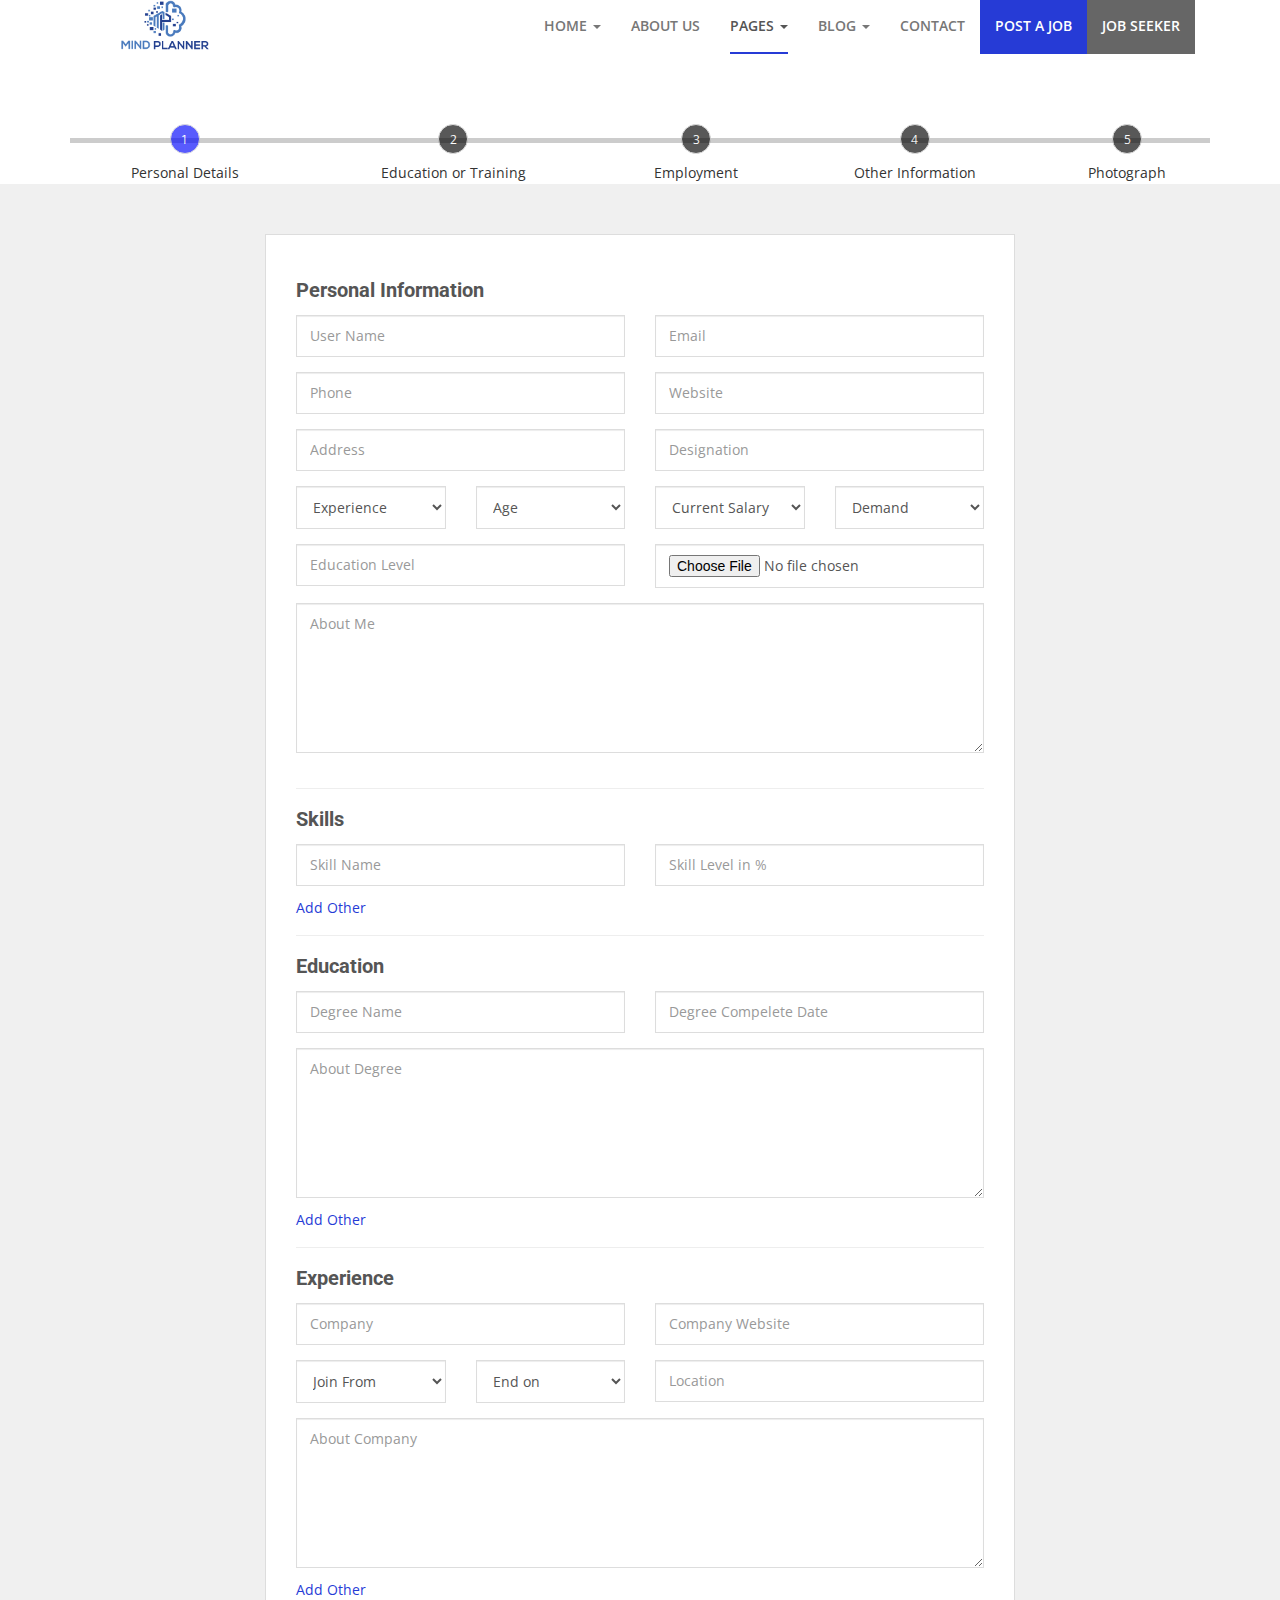
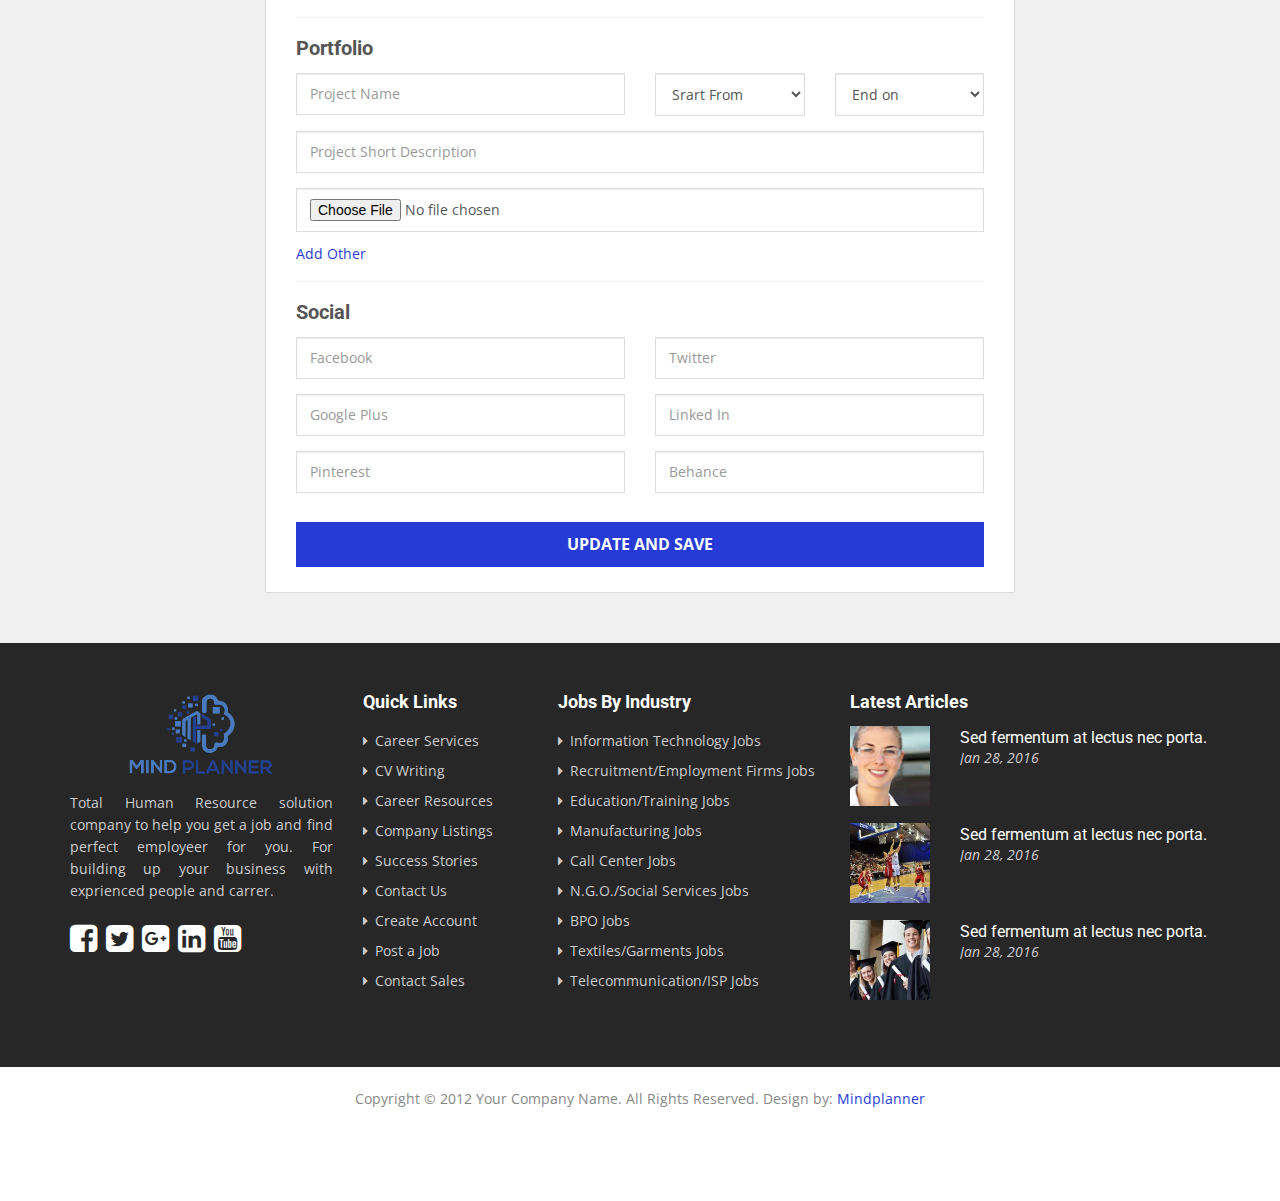
<file: parsonal.html>
<!DOCTYPE html>
<html lang="en">
<head>
<meta charset="utf-8">
<meta http-equiv="X-UA-Compatible" content="IE=edge">
<meta name="viewport" content="width=device-width, initial-scale=1">
<title>Mindplanner</title>
<!-- Fav Icon -->
<link rel="shortcut icon" href="favicon.ico">

<!-- Owl carousel -->
<link href="css/owl.carousel.css" rel="stylesheet">

<!-- Bootstrap -->
<link href="css/bootstrap.min.css" rel="stylesheet">

<!-- Font Awesome -->
<link href="css/font-awesome.css" rel="stylesheet">
<link rel="stylesheet" href="https://cdnjs.cloudflare.com/ajax/libs/font-awesome/4.7.0/css/font-awesome.min.css">
<!-- Custom Style -->
<link href="css/main.css" rel="stylesheet">

<!-- HTML5 shim and Respond.js for IE8 support of HTML5 elements and media queries -->
<!--[if lt IE 9]>
  <script src="js/html5shiv.min.js"></script>
  <script src="js/respond.min.js"></script>
<![endif]-->

</head>
<body>
<!-- Header start -->
<div class="header">
  <div class="container">
    <div class="row">
      <div class="col-md-2 col-sm-3 col-xs-12"> <a href="index.html" class="logo"><img src="images/CONCEPT-00.png" alt="" /></a>
        <div class="navbar-header">
          <button type="button" class="navbar-toggle" data-toggle="collapse" data-target=".navbar-collapse"> <span class="sr-only">Toggle navigation</span> <span class="icon-bar"></span> <span class="icon-bar"></span> <span class="icon-bar"></span> </button>
        </div>
        <div class="clearfix"></div>
      </div>
      <div class="col-md-10 col-sm-12 col-xs-12">
        <div class="navbar navbar-default" role="navigation">
          <div class="navbar-collapse collapse" id="nav-main">
            <ul class="nav navbar-nav">
              <li class="dropdown"><a href="index.html">Home <span class="caret"></span></a>
                <ul class="dropdown-menu">
                  <li><a href="index.html">Home Static Image</a></li>
                  <li><a href="index2.html">Home With Map</a></li>
                  <li><a href="index3.html">Home With Slider</a></li>
                </ul>
              </li>
              <li><a href="about-us.html">About us</a></li>
              <li class="dropdown active"><a href="#.">Pages <span class="caret"></span></a>
                <ul class="dropdown-menu">
                  <li><a href="about-us.html">About Us</a></li>
                  <li><a href="login.html">Login</a></li>
                  <li><a href="register.html">Register</a></li>
                  <li><a href="job-listing.html">Job Listing</a></li>
                  <li><a href="job-detail.html">Job Detail</a></li>
                  <li><a href="candidate-listing.html">Candidate Listing</a></li>
                  <li><a href="candidate-detail.html">Candidate Detail</a></li>
                  <li><a href="company-detail.html">Company Profile</a></li>
                  <li class="active"><a href="edit-profile.html">Edit Profile</a></li>
                  <li><a href="post-job.html">Post a Job</a></li>
                  <li><a href="packages.html">Packages</a></li>
                  <li><a href="faqs.html">FAQs</a></li>
                  <li><a href="404.html">404 Page</a></li>
                  <li><a href="typography.html">Typography</a></li>
                </ul>
              </li>
              <li class="dropdown"><a href="blog.html">Blog <span class="caret"></span></a>
                <ul class="dropdown-menu">
                  <li><a href="blog.html">Blog List</a></li>
                  <li><a href="blog-detail.html">Blog Detail</a></li>
                  <li><a href="blog-grid.html">Blog Grid</a></li>
                  <li><a href="blog-full-width.html">Blog Grid Full Width</a></li>
                </ul>
              </li>
              <li><a href="contact-us.html">Contact</a></li>
              <li class="postjob"><a href="post-job.html">Post a job</a></li>
              <li class="jobseeker"><a href="candidate-listing.html">Job Seeker</a></li>
            </ul>
          </div>
          <div class="clearfix"></div>
        </div>
      </div>
    </div>
  </div>
</div>
<!-- Header end --> <!-- Page Title start -->
<div class="pageTitle">
  <div class="container">
    <div class="row">
      <div class="col-md-12 col-sm-12">
        <div class="steps-form">
          <div class="steps-row setup-panel">
            <div class="steps-step">
              <a href="#step-10" type="button" class="btn btn-default btn-circle" style="background-color:rgb(0, 4, 253);" disabled="disabled">1</a>
              <p>Personal Details </p>
            </div>
            <div class="steps-step">
              <a href="#step-10" type="button" class="btn btn-default btn-circle"  disabled="disabled">2</a>
              <p>Education or Training </p>
            </div>
            <div class="steps-step">
              <a href="#step-10" type="button" class="btn btn-default btn-circle" disabled="disabled">3</a>
              <p>Employment</p>
            </div>
            <div class="steps-step">
              <a href="#step-11" type="button" class="btn btn-default btn-circle" disabled="disabled">4</a>
              <p>Other Information</p>
            </div>
            <div class="steps-step">
              <a href="#step-11" type="button" class="btn btn-default btn-circle" disabled="disabled">5</a>
              <p>Photograph</p>
            </div>
          </div>
        </div>
      </div>
      <!-- <div class="col-md-6 col-sm-6">
        <div class="breadCrumb"><a href="#.">Home</a> / <span>Edit Profile</span></div>
      </div>
    </div> -->
  </div>
</div>
<!-- Page Title End -->

<div class="listpgWraper">
  <div class="container">
    <div class="row">
      <div class="col-md-8 col-md-offset-2">
        <div class="userccount">
          <div class="formpanel"> 
            
            <!-- Personal Information -->
            <h5>Personal Information</h5>
            <div class="row">
              <div class="col-md-6">
                <div class="formrow">
                  <input type="text" name="name" class="form-control" placeholder="User Name">
                </div>
              </div>
              <div class="col-md-6">
                <div class="formrow">
                  <input type="text" name="email" class="form-control" placeholder="Email">
                </div>
              </div>
              <div class="col-md-6">
                <div class="formrow">
                  <input type="text" name="phone" class="form-control" placeholder="Phone">
                </div>
              </div>
              <div class="col-md-6">
                <div class="formrow">
                  <input type="text" name="website" class="form-control" placeholder="Website">
                </div>
              </div>
              <div class="col-md-6">
                <div class="formrow">
                  <input type="text" name="address" class="form-control" placeholder="Address">
                </div>
              </div>
              <div class="col-md-6">
                <div class="formrow">
                  <input type="text" name="designation" class="form-control" placeholder="Designation">
                </div>
              </div>
              <div class="col-md-3">
                <div class="formrow">
                  <select class="form-control" name="experience">
                    <option>Experience</option>
                    <option>Fresh</option>
                    <option>1 Year</option>
                    <option>2 Years</option>
                    <option>3 Years</option>
                    <option>4 Years</option>
                    <option>5 Years</option>
                    <option>6 Years</option>
                  </select>
                </div>
              </div>
              <div class="col-md-3">
                <div class="formrow">
                  <select class="form-control" name="age">
                    <option>Age</option>
                    <option>20 Years</option>
                    <option>21 Years</option>
                    <option>22 Years</option>
                    <option>23 Years</option>
                    <option>24 Years</option>
                    <option>25 Years</option>
                    <option>26 Years</option>
                    <option>27 Years</option>
                    <option>28 Years</option>
                    <option>29 Years</option>
                    <option>30 Years</option>
                  </select>
                </div>
              </div>
              <div class="col-md-3">
                <div class="formrow">
                  <select class="form-control" name="current">
                    <option>Current Salary</option>
                    <option>$500 - $999</option>
                    <option>$999 - $1499</option>
                    <option>$1500 - $1999</option>
                    <option>$2000 - $3000</option>
                    <option>$3000+</option>
                  </select>
                </div>
              </div>
              <div class="col-md-3">
                <div class="formrow">
                  <select class="form-control" name="demand">
                    <option>Demand</option>
                    <option>$500 - $999</option>
                    <option>$999 - $1499</option>
                    <option>$1500 - $1999</option>
                    <option>$2000 - $3000</option>
                    <option>$3000+</option>
                  </select>
                </div>
              </div>
              <div class="col-md-6">
                <div class="formrow">
                  <input type="text" name="edulevel" class="form-control" placeholder="Education Level">
                </div>
              </div>
              <div class="col-md-6">
                <div class="formrow">
                  <input type="file" name="uploadcv" class="form-control">
                </div>
              </div>
              <div class="col-md-12">
                <div class="formrow">
                  <textarea name="aboutme" class="form-control" placeholder="About Me"></textarea>
                </div>
              </div>
            </div>
            <hr>
            
            <!-- Skills -->
            <h5>Skills</h5>
            <div class="row">
              <div class="col-md-6">
                <div class="formrow">
                  <input type="text" name="skill" class="form-control" placeholder="Skill Name">
                </div>
              </div>
              <div class="col-md-6">
                <div class="formrow">
                  <input type="text" name="skilllevel" class="form-control" placeholder="Skill Level in %">
                </div>
              </div>
            </div>
            <a href="#.">Add Other</a>
            <hr>
            
            <!-- Education -->
            <h5>Education</h5>
            <div class="row">
              <div class="col-md-6">
                <div class="formrow">
                  <input type="text" name="degreename" class="form-control" placeholder="Degree Name">
                </div>
              </div>
              <div class="col-md-6">
                <div class="formrow">
                  <input type="text" name="degreedate" class="form-control" placeholder="Degree Compelete Date">
                </div>
              </div>
              <div class="col-md-12">
                <div class="formrow">
                  <textarea class="form-control" name="aboutdeg" placeholder="About Degree"></textarea>
                </div>
              </div>
            </div>
            <a href="#.">Add Other</a>
            <hr>
            
            <!-- Experience -->
            <h5>Experience</h5>
            <div class="row">
              <div class="col-md-6">
                <div class="formrow">
                  <input type="text" name="company" class="form-control" placeholder="Company">
                </div>
              </div>
              <div class="col-md-6">
                <div class="formrow">
                  <input type="text" name="webcom" class="form-control" placeholder="Company Website">
                </div>
              </div>
              <div class="col-md-3">
                <div class="formrow">
                  <select class="form-control" name="join-frm">
                    <option>Join From</option>
                    <option>2011</option>
                    <option>2012</option>
                    <option>2013</option>
                    <option>2014</option>
                    <option>2015</option>
                    <option>2016</option>
                  </select>
                </div>
              </div>
              <div class="col-md-3">
                <div class="formrow">
                  <select class="form-control" name="endon">
                    <option>End on</option>
                    <option>2011</option>
                    <option>2012</option>
                    <option>2013</option>
                    <option>2014</option>
                    <option>2015</option>
                    <option>Present</option>
                  </select>
                </div>
              </div>
              <div class="col-md-6">
                <div class="formrow">
                  <input type="text" name="location" class="form-control" placeholder="Location">
                </div>
              </div>
              <div class="col-md-12">
                <div class="formrow">
                  <textarea class="form-control" name="about-company" placeholder="About Company"></textarea>
                </div>
              </div>
            </div>
            <a href="#.">Add Other</a>
            <hr>
            
            <!-- Portfolio -->
            <h5>Portfolio</h5>
            <div class="row">
              <div class="col-md-6">
                <div class="formrow">
                  <input type="text" name="projname" class="form-control" placeholder="Project Name">
                </div>
              </div>
              <div class="col-md-3">
                <div class="formrow">
                  <select class="form-control" name="startfrm">
                    <option>Srart From</option>
                    <option>2011</option>
                    <option>2012</option>
                    <option>2013</option>
                    <option>2014</option>
                    <option>2015</option>
                    <option>2016</option>
                  </select>
                </div>
              </div>
              <div class="col-md-3">
                <div class="formrow">
                  <select class="form-control" name="endon2">
                    <option>End on</option>
                    <option>2011</option>
                    <option>2012</option>
                    <option>2013</option>
                    <option>2014</option>
                    <option>2015</option>
                    <option>Present</option>
                  </select>
                </div>
              </div>
              <div class="col-md-12">
                <div class="formrow">
                  <input type="text" name="projdesc" class="form-control" placeholder="Project Short Description">
                </div>
              </div>
              <div class="col-md-12">
                <div class="formrow">
                  <input type="file" name="image" class="form-control">
                </div>
              </div>
            </div>
            <a href="#.">Add Other</a>
            <hr>
            
            <!-- Social -->
            <h5>Social</h5>
            <div class="row">
              <div class="col-md-6">
                <div class="formrow">
                  <input type="text" name="fb" class="form-control" placeholder="Facebook">
                </div>
              </div>
              <div class="col-md-6">
                <div class="formrow">
                  <input type="text" name="twitter" class="form-control" placeholder="Twitter">
                </div>
              </div>
              <div class="col-md-6">
                <div class="formrow">
                  <input type="text" name="gplus" class="form-control" placeholder="Google Plus">
                </div>
              </div>
              <div class="col-md-6">
                <div class="formrow">
                  <input type="text" name="linkedin" class="form-control" placeholder="Linked In">
                </div>
              </div>
              <div class="col-md-6">
                <div class="formrow">
                  <input type="text" name="pinterest" class="form-control" placeholder="Pinterest">
                </div>
              </div>
              <div class="col-md-6">
                <div class="formrow">
                  <input type="text" class="form-control" placeholder="Behance">
                </div>
              </div>
            </div>
            <br>
            <input type="submit" class="btn" value="Update and Save">
          </div>
        </div>
      </div>
    </div>
  </div>
</div>

<div class="footerWrap">
  <div class="container">
    <div class="row"> 
      <!--About Us-->
      <div class="col-md-3 col-sm-12">
        <div class="ft-logo"><img src="images/CONCEPT-00.png" alt="Your alt text here"></div>
        <p style="text-align: justify;">Total Human Resource solution company to help you get a job and find perfect employeer for you. For building up your business with exprienced people and carrer. </p>
        
        <!-- Social Icons -->
        <div class="social"> <a href="#." target="_blank"> <i class="fa fa-facebook-square" aria-hidden="true"></i></a> <a href="#." target="_blank"><i class="fa fa-twitter-square" aria-hidden="true"></i></a> <a href="#." target="_blank"><i class="fa fa-google-plus-square" aria-hidden="true"></i></a> <a href="#." target="_blank"><i class="fa fa-linkedin-square" aria-hidden="true"></i></a> <a href="#." target="_blank"><i class="fa fa-youtube-square" aria-hidden="true"></i></a> </div>
        <!-- Social Icons end --> 
      </div>
      <!--About us End--> 
      
      <!--Quick Links-->
      <div class="col-md-2 col-sm-6">
        <h5>Quick Links</h5>
        <!--Quick Links menu Start-->
        <ul class="quicklinks">
          <li><a href="#.">Career Services</a></li>
          <li><a href="#.">CV Writing</a></li>
          <li><a href="#.">Career Resources</a></li>
          <li><a href="#.">Company Listings</a></li>
          <li><a href="#.">Success Stories</a></li>
          <li><a href="#.">Contact Us</a></li>
          <li><a href="#.">Create Account</a></li>
          <li><a href="#.">Post a Job</a></li>
          <li><a href="#.">Contact Sales</a></li>
        </ul>
      </div>
      <!--Quick Links menu end--> 
      
      <!--Jobs By Industry-->
      <div class="col-md-3 col-sm-6">
        <h5>Jobs By Industry</h5>
        <!--Industry menu Start-->
        <ul class="quicklinks">
          <li><a href="#.">Information Technology Jobs</a></li>
          <li><a href="#.">Recruitment/Employment Firms Jobs</a></li>
          <li><a href="#.">Education/Training Jobs</a></li>
          <li><a href="#.">Manufacturing Jobs</a></li>
          <li><a href="#.">Call Center Jobs</a></li>
          <li><a href="#.">N.G.O./Social Services Jobs</a></li>
          <li><a href="#.">BPO Jobs</a></li>
          <li><a href="#.">Textiles/Garments Jobs</a></li>
          <li><a href="#.">Telecommunication/ISP Jobs</a></li>
        </ul>
        <!--Industry menu End-->
        <div class="clear"></div>
      </div>
      
      <!--Latest Articles-->
      <div class="col-md-4 col-sm-12">
        <h5>Latest Articles</h5>
        <ul class="posts-list">
          <!--Article 1-->
          <li>
            <article class="post post-list">
              <div class="entry-content media">
                <div class="media-left"> <a href="#." title="" class="entry-image"> <img width="80" height="80" src="images/coment-avatar-1.jpg" alt="Your alt text here"> </a> </div>
                <div class="media-body">
                  <h4 class="entry-title"> <a href="#.">Sed fermentum at lectus nec porta.</a> </h4>
                  <div class="entry-content-inner">
                    <div class="entry-meta"> <span class="entry-date">Jan 28, 2016</span> </div>
                  </div>
                </div>
              </div>
            </article>
          </li>
          <!--Article end 1--> 
          
          <!--Article 2-->
          <li>
            <article class="post post-list">
              <div class="entry-content media">
                <div class="media-left"> <a href="#." title="" class="entry-image"> <img width="80" height="80" src="images/news-2.jpg" alt="Your alt text here"> </a> </div>
                <div class="media-body">
                  <h4 class="entry-title"> <a href="#.">Sed fermentum at lectus nec porta.</a> </h4>
                  <div class="entry-content-inner">
                    <div class="entry-meta"> <span class="entry-date">Jan 28, 2016</span> </div>
                  </div>
                </div>
              </div>
            </article>
          </li>
          <!--Article end 2--> 
          
          <!--Article 3-->
          <li>
            <article class="post post-list">
              <div class="entry-content media">
                <div class="media-left"> <a href="#." title="" class="entry-image"> <img width="80" height="80" src="images/news-3.jpg" alt="Your alt text here"> </a> </div>
                <div class="media-body">
                  <h4 class="entry-title"> <a href="#.">Sed fermentum at lectus nec porta.</a> </h4>
                  <div class="entry-content-inner">
                    <div class="entry-meta"> <span class="entry-date">Jan 28, 2016</span> </div>
                  </div>
                </div>
              </div>
            </article>
          </li>
          <!--Article end 3-->
        </ul>
      </div>
    </div>
  </div>
</div>
<!--Footer end--> 

<!--Copyright-->
<div class="copyright">
  <div class="container">
    <div class="bttxt">Copyright &copy; 2012 Your Company Name. All Rights Reserved. Design by: <a href="http://mindplannerbd.com" target="_blank">Mindplanner</a></div>
  </div>
</div>

<!-- Bootstrap's JavaScript --> 
<script src="js/jquery-2.1.4.min.js"></script> 
<script src="js/bootstrap.min.js"></script> 

<!-- Owl carousel --> 
<script src="js/owl.carousel.js"></script> 

<!-- Custom js --> 
<script src="js/script.js"></script>
</body>
</html>
</file>
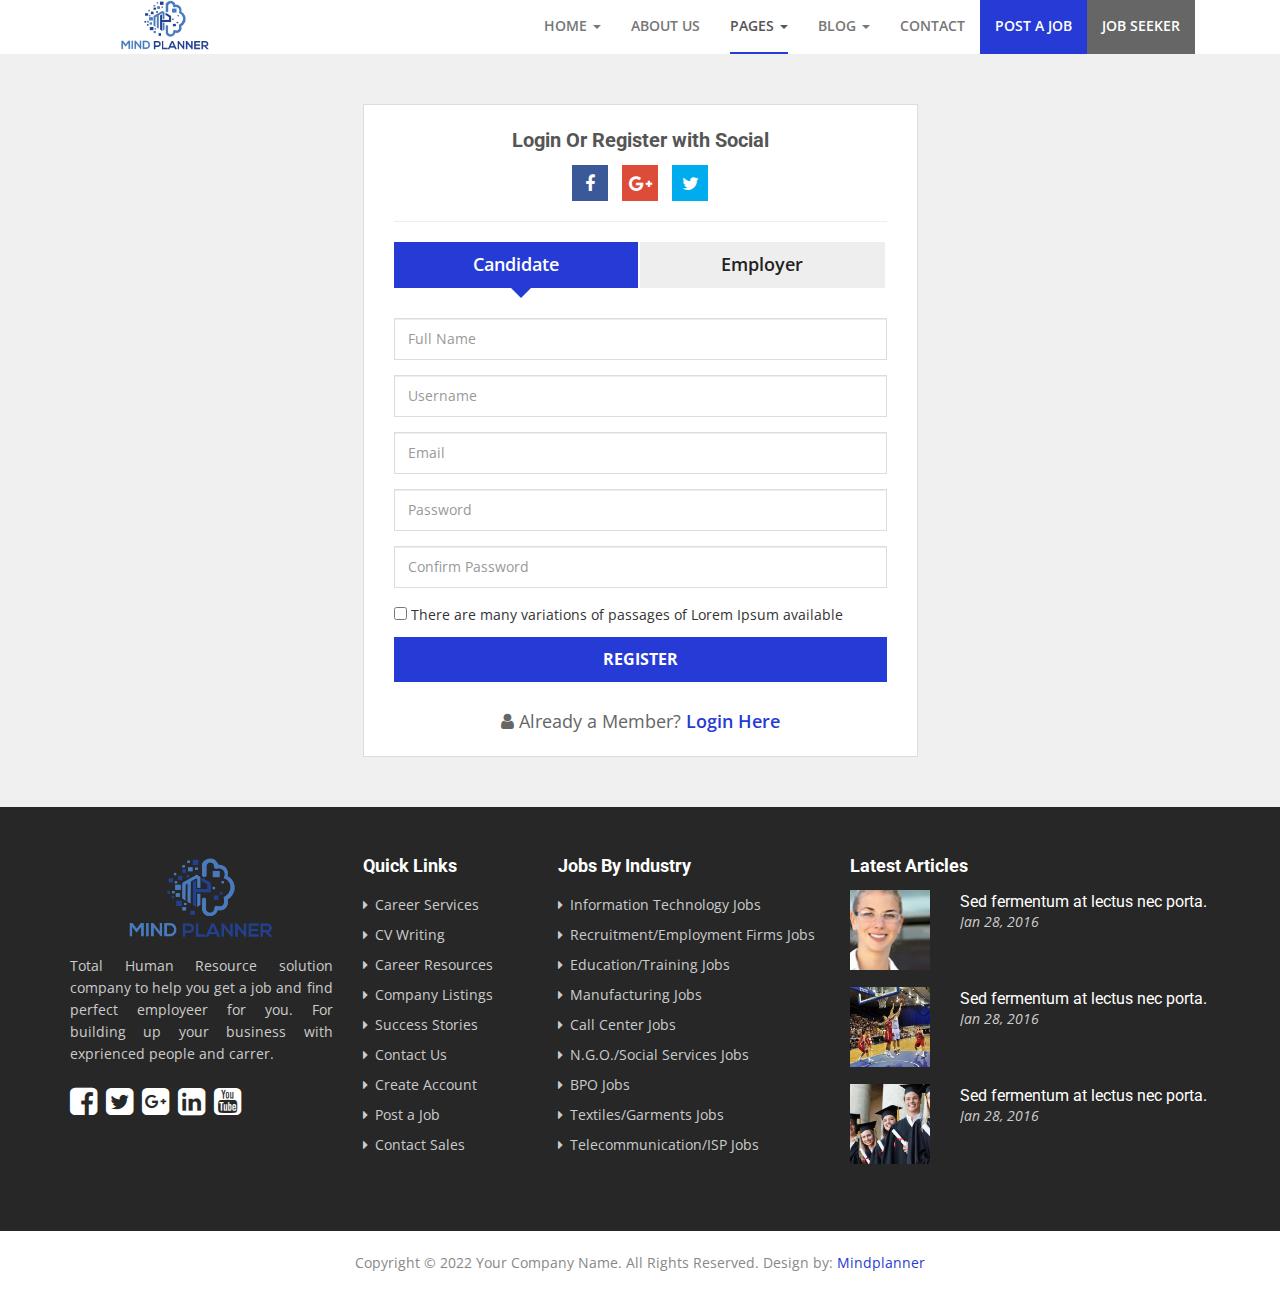
<file: register.html>
<!DOCTYPE html>
<html lang="en">
<head>
<meta charset="utf-8">
<meta http-equiv="X-UA-Compatible" content="IE=edge">
<meta name="viewport" content="width=device-width, initial-scale=1">
<title>Mindplanner</title>
<!-- Fav Icon -->
<link rel="shortcut icon" href="favicon.ico">

<!-- Owl carousel -->
<link href="css/owl.carousel.css" rel="stylesheet">

<!-- Bootstrap -->
<link href="css/bootstrap.min.css" rel="stylesheet">

<!-- Font Awesome -->
<link href="css/font-awesome.css" rel="stylesheet">
<link rel="stylesheet" href="https://cdnjs.cloudflare.com/ajax/libs/font-awesome/4.7.0/css/font-awesome.min.css">

<!-- Custom Style -->
<link href="css/main.css" rel="stylesheet">

<!-- HTML5 shim and Respond.js for IE8 support of HTML5 elements and media queries -->
<!--[if lt IE 9]>
  <script src="js/html5shiv.min.js"></script>
  <script src="js/respond.min.js"></script>
<![endif]-->

</head>
<body>
<!-- Header start -->
<div class="header">
  <div class="container">
    <div class="row">
      <div class="col-md-2 col-sm-3 col-xs-12"> <a href="index.html" class="logo"><img src="images/CONCEPT-00.png" alt="" /></a>
        <div class="navbar-header">
          <button type="button" class="navbar-toggle" data-toggle="collapse" data-target=".navbar-collapse"> <span class="sr-only">Toggle navigation</span> <span class="icon-bar"></span> <span class="icon-bar"></span> <span class="icon-bar"></span> </button>
        </div>
        <div class="clearfix"></div>
      </div>
      <div class="col-md-10 col-sm-12 col-xs-12">
        <div class="navbar navbar-default" role="navigation">
          <div class="navbar-collapse collapse" id="nav-main">
            <ul class="nav navbar-nav">
              <li class="dropdown"><a href="index.html">Home <span class="caret"></span></a>
                <ul class="dropdown-menu">
                  <li><a href="index.html">Home Static Image</a></li>
                  <li><a href="index2.html">Home With Map</a></li>
                  <li><a href="index3.html">Home With Slider</a></li>
                </ul>
              </li>
              <li><a href="about-us.html">About us</a></li>
              <li class="dropdown active"><a href="#.">Pages <span class="caret"></span></a>
                <ul class="dropdown-menu">
                  <li><a href="about-us.html">About Us</a></li>
                  <li><a href="login.html">Login</a></li>
                  <li class="active"><a href="register.html">Register</a></li>
                  <li><a href="job-listing.html">Job Listing</a></li>
                  <li><a href="job-detail.html">Job Detail</a></li>
                  <li><a href="candidate-listing.html">Candidate Listing</a></li>
                  <li><a href="candidate-detail.html">Candidate Detail</a></li>
                  <li><a href="company-detail.html">Company Profile</a></li>
                  <li><a href="edit-profile.html">Edit Profile</a></li>
                  <li><a href="post-job.html">Post a Job</a></li>
                  <li><a href="packages.html">Packages</a></li>
                  <li><a href="faqs.html">FAQs</a></li>
                  <li><a href="404.html">404 Page</a></li>
                  <li><a href="typography.html">Typography</a></li>
                </ul>
              </li>
              <li class="dropdown"><a href="blog.html">Blog <span class="caret"></span></a>
                <ul class="dropdown-menu">
                  <li><a href="blog.html">Blog List</a></li>
                  <li><a href="blog-detail.html">Blog Detail</a></li>
                  <li><a href="blog-grid.html">Blog Grid</a></li>
                  <li><a href="blog-full-width.html">Blog Grid Full Width</a></li>
                </ul>
              </li>
              <li><a href="contact-us.html">Contact</a></li>
              <li class="postjob"><a href="post-job.html">Post a job</a></li>
              <li class="jobseeker"><a href="candidate-listing.html">Job Seeker</a></li>
            </ul>
          </div>
          <div class="clearfix"></div>
        </div>
      </div>
    </div>
  </div>
</div>
<!-- Header end --> <!-- Page Title start -->
<!-- <div class="pageTitle">
  <div class="container">
    <div class="row">
      <div class="col-md-6 col-sm-6">
        <h1 class="page-heading">Register</h1>
      </div>
      <div class="col-md-6 col-sm-6">
        <div class="breadCrumb"><a href="#.">Home</a> / <span>Register</span></div>
      </div>
    </div>
  </div>
</div> -->
<!-- Page Title End -->

<div class="listpgWraper">
  <div class="container">
    <div class="row">
      <div class="col-md-6 col-md-offset-3">
        <div class="userccount">
          <div class="socialLogin">
            <h5>Login Or Register with Social</h5>
            <a href="#." class="fb"><i class="fa fa-facebook" aria-hidden="true"></i></a> <a href="#." class="gp"><i class="fa fa-google-plus" aria-hidden="true"></i></a> <a href="#." class="tw"><i class="fa fa-twitter" aria-hidden="true"></i></a> </div>
          <!-- <div class="alert alert-success" role="alert"><strong>Well done!</strong> Your account successfully created.</div>
          <div class="alert alert-warning" role="alert"><strong>Warning!</strong> Better check yourself, you're not looking too good.</div>
          <div class="alert alert-danger" role="alert"><strong>Oh snap!</strong> Change a few things up and try submitting again.</div> -->
          <div class="userbtns">
            <ul class="nav nav-tabs">
              <li class="active"><a data-toggle="tab" href="#candidate">Candidate</a></li>
              <li><a data-toggle="tab" href="#employer">Employer</a></li>
            </ul>
          </div>
          <div class="tab-content">
            <div id="candidate" class="formpanel tab-pane fade in active">
              <div class="formrow">
                <input type="text" name="name" class="form-control" placeholder="Full Name">
              </div>
              <div class="formrow">
                <input type="text" name="username" class="form-control" placeholder="Username">
              </div>
              <div class="formrow">
                <input type="text" name="email" class="form-control" placeholder="Email">
              </div>
              <div class="formrow">
                <input type="text" name="password" class="form-control" placeholder="Password">
              </div>
              <div class="formrow">
                <input type="text" name="conpass" class="form-control" placeholder="Confirm Password">
              </div>
              <div class="formrow">
                <input type="checkbox" value="agree text" name="agree" />
                There are many variations of passages of Lorem Ipsum available</div>
              <input type="submit" class="btn" value="Register">
            </div>
            <div id="employer" class="formpanel tab-pane fade in">
              <div class="formrow">
                <input type="text" name="cname" class="form-control" placeholder="Company Name">
              </div>
              <div class="formrow">
                <input type="text" name="cusername" class="form-control" placeholder="Username">
              </div>
              <div class="formrow">
                <input type="text" name="cemail" class="form-control" placeholder="Email">
              </div>
              <div class="formrow">
                <input type="text" name="cpass" class="form-control" placeholder="Password">
              </div>
              <div class="formrow">
                <input type="text" name="cpass" class="form-control" placeholder="Confirm Password">
              </div>
              <div class="formrow">
                <input type="checkbox" value="agree text c" name="cagree" />
                There are many variations of passages of Lorem Ipsum available</div>
              <input type="submit" class="btn" value="Register">
            </div>
          </div>
          <div class="newuser"><i class="fa fa-user" aria-hidden="true"></i> Already a Member? <a href="#.">Login Here</a></div>
        </div>
      </div>
    </div>
  </div>
</div>

<div class="footerWrap">
  <div class="container">
    <div class="row"> 
      <!--About Us-->
      <div class="col-md-3 col-sm-12">
        <div class="ft-logo"><img src="images/CONCEPT-00.png" alt="Your alt text here"></div>
        <p style="text-align: justify;">Total Human Resource solution company to help you get a job and find perfect employeer for you. For building up your business with exprienced people and carrer. </p>
        
        <!-- Social Icons -->
        <div class="social"> <a href="#." target="_blank"> <i class="fa fa-facebook-square" aria-hidden="true"></i></a> <a href="#." target="_blank"><i class="fa fa-twitter-square" aria-hidden="true"></i></a> <a href="#." target="_blank"><i class="fa fa-google-plus-square" aria-hidden="true"></i></a> <a href="#." target="_blank"><i class="fa fa-linkedin-square" aria-hidden="true"></i></a> <a href="#." target="_blank"><i class="fa fa-youtube-square" aria-hidden="true"></i></a> </div>
        <!-- Social Icons end --> 
      </div>
      <!--About us End--> 
      
      <!--Quick Links-->
      <div class="col-md-2 col-sm-6">
        <h5>Quick Links</h5>
        <!--Quick Links menu Start-->
        <ul class="quicklinks">
          <li><a href="#.">Career Services</a></li>
          <li><a href="#.">CV Writing</a></li>
          <li><a href="#.">Career Resources</a></li>
          <li><a href="#.">Company Listings</a></li>
          <li><a href="#.">Success Stories</a></li>
          <li><a href="#.">Contact Us</a></li>
          <li><a href="#.">Create Account</a></li>
          <li><a href="#.">Post a Job</a></li>
          <li><a href="#.">Contact Sales</a></li>
        </ul>
      </div>
      <!--Quick Links menu end--> 
      
      <!--Jobs By Industry-->
      <div class="col-md-3 col-sm-6">
        <h5>Jobs By Industry</h5>
        <!--Industry menu Start-->
        <ul class="quicklinks">
          <li><a href="#.">Information Technology Jobs</a></li>
          <li><a href="#.">Recruitment/Employment Firms Jobs</a></li>
          <li><a href="#.">Education/Training Jobs</a></li>
          <li><a href="#.">Manufacturing Jobs</a></li>
          <li><a href="#.">Call Center Jobs</a></li>
          <li><a href="#.">N.G.O./Social Services Jobs</a></li>
          <li><a href="#.">BPO Jobs</a></li>
          <li><a href="#.">Textiles/Garments Jobs</a></li>
          <li><a href="#.">Telecommunication/ISP Jobs</a></li>
        </ul>
        <!--Industry menu End-->
        <div class="clear"></div>
      </div>
      
      <!--Latest Articles-->
      <div class="col-md-4 col-sm-12">
        <h5>Latest Articles</h5>
        <ul class="posts-list">
          <!--Article 1-->
          <li>
            <article class="post post-list">
              <div class="entry-content media">
                <div class="media-left"> <a href="#." title="" class="entry-image"> <img width="80" height="80" src="images/coment-avatar-1.jpg" alt="Your alt text here"> </a> </div>
                <div class="media-body">
                  <h4 class="entry-title"> <a href="#.">Sed fermentum at lectus nec porta.</a> </h4>
                  <div class="entry-content-inner">
                    <div class="entry-meta"> <span class="entry-date">Jan 28, 2016</span> </div>
                  </div>
                </div>
              </div>
            </article>
          </li>
          <!--Article end 1--> 
          
          <!--Article 2-->
          <li>
            <article class="post post-list">
              <div class="entry-content media">
                <div class="media-left"> <a href="#." title="" class="entry-image"> <img width="80" height="80" src="images/news-2.jpg" alt="Your alt text here"> </a> </div>
                <div class="media-body">
                  <h4 class="entry-title"> <a href="#.">Sed fermentum at lectus nec porta.</a> </h4>
                  <div class="entry-content-inner">
                    <div class="entry-meta"> <span class="entry-date">Jan 28, 2016</span> </div>
                  </div>
                </div>
              </div>
            </article>
          </li>
          <!--Article end 2--> 
          
          <!--Article 3-->
          <li>
            <article class="post post-list">
              <div class="entry-content media">
                <div class="media-left"> <a href="#." title="" class="entry-image"> <img width="80" height="80" src="images/news-3.jpg" alt="Your alt text here"> </a> </div>
                <div class="media-body">
                  <h4 class="entry-title"> <a href="#.">Sed fermentum at lectus nec porta.</a> </h4>
                  <div class="entry-content-inner">
                    <div class="entry-meta"> <span class="entry-date">Jan 28, 2016</span> </div>
                  </div>
                </div>
              </div>
            </article>
          </li>
          <!--Article end 3-->
        </ul>
      </div>
    </div>
  </div>
</div>
<!--Footer end--> 
<!--Copyright-->
<div class="copyright">
  <div class="container">
    <div class="bttxt">Copyright &copy; 2022 Your Company Name. All Rights Reserved. Design by: <a href="http://mindplanner.com" target="_blank">Mindplanner</a></div>
  </div>
</div>

<!-- Bootstrap's JavaScript --> 
<script src="js/jquery-2.1.4.min.js"></script> 
<script src="js/bootstrap.min.js"></script> 

<!-- Owl carousel --> 
<script src="js/owl.carousel.js"></script> 

<!-- Custom js --> 
<script src="js/script.js"></script>
</body>
</html>
</file>
<file: css/main.css>
/*------------------------------------------
Project Name : Jobs Portal
Desgined By  : eCreative solutions
Developed By : sharjeel;
Date        :  09/Jan/17;

Table Of Index
------------------
1. Base css
2. Typography css
3. Header css
4. Top Search css
5. Map search css
6. Revolution slider css
7. How it works css
8. Top Employers css
9. Home Jobs css
10. Video css
11. Testimonials css
12. App Box css
13. Search List css
14. Job Detail css
15. Cms Pages css
16. FAQs css css
17. User Account css
18. 404 Page css
19. About Us css
20. Pay Packages css
21. Blog Listing css
22. Blog Grid css
23. Blog Detail css
24. Blog sidebar css
25. Footer css
26. Media Queries css
------------------------------------------*/


/************************************************
           ==Start Base css==
*************************************************/

@import url('https://fonts.googleapis.com/css?family=Open+Sans:300,400,400i,600,600i,700|Roboto:300,300i,400,400i,500,700');
/* CSS Reset */
html, body, div, span, applet, object, iframe, h1, h2, h3, h4, h5, h6, p, blockquote, pre, a, abbr, acronym, address, big, cite, code, del, dfn, em, img, ins, kbd, q, s, samp, small, strike, strong, sub, sup, tt, var, b, u, i, center, dl, dt, dd, ol, ul, li, fieldset, form, label, legend, table, caption, tbody, tfoot, thead, tr, th, td, article, aside, canvas, details, embed, figure, figcaption, footer, header, hgroup, menu, nav, output, ruby, section, summary, time, mark, audio, video {
	margin: 0;
	padding: 0;
	border: 0;
	font-size: 100%;
	font: inherit;
	vertical-align: baseline;
}
/* HTML5 display-role reset for older browsers */
article, aside, details, figcaption, figure, footer, header, hgroup, menu, nav, section {
	display: block;
}
body {
	line-height: 1;
	font-family: 'Open Sans', sans-serif;
	font-size: 14px;
}
ol, ul {
	list-style: none;
}
blockquote, q {
	quotes: none;
}
blockquote:before, blockquote:after, q:before, q:after {
	content: '';
	content: none;
}
table {
	border-collapse: collapse;
	border-spacing: 0;
}
h1, h2, h3, h4, h5, h6 {
	font-family: 'Roboto', sans-serif;
	margin-bottom: 10px;
	font-weight: 600;
}
a {
	transition: 0.3s ease-in-out;
	-webkit-transition: 0.3s ease-in-out;
	-ms-transition: 0.3s ease-in-out;
	-moz-transition: 0.3s ease-in-out;
}
a:focus {
    text-decoration: none;
}
a:focus { 
    outline: 0 solid 
}
input:focus, textarea:focus{
    outline: none;
}
p {
	line-height: 22px;
}
img {
	max-width: 100%;
}
select{  
 -webkit-border-radius: 0;
 -moz-border-radius: 0;
 border-radius: 0;
}
.margin-top30 {
	margin-top: 30px;
}
.margin-left80 {
	margin-left: 80px;
}

/*Common*/
.section {
	padding: 50px 0;
	overflow: hidden;
}
.greybg {
	background: #f6f6f6;
}
/*Section Title*/
.titleTop {
	text-align: center;
	margin-bottom: 30px;
}
.titleTop .subtitle {
	font-size: 24px;
	font-weight: 600;
	color: #888;
}
.titleTop h3 {
	font-size: 48px;
	font-weight: 500;
	color: #000;
}
.titleTop h3 span {
	color: #263bd6;
	font-weight: 200;
}


/************************************************
           ==Tyography css==
*************************************************/

.mt-wrapper {
	margin-bottom: 30px;
}
h1, .h1 {
	font-size: 45px;
}
h2, .h2 {
	font-size: 30px;
}
h3 {
	font-size: 25px;
}
h4 {
	font-size: 20px;
}
h5 {
	font-size: 18px;
}
h6 {
	font-size: 16px;
}

.button-orng {
	background: #ffb72f;
	background: -webkit-gradient(linear, 0 0, 0 bottom, from(#ffb72f), to(#ff9000));
	background: -webkit-linear-gradient(#ffb72f, #ff9000);
	background: -moz-linear-gradient(#ffb72f, #ff9000);
	background: -ms-linear-gradient(#ffb72f, #ff9000);
	background: -o-linear-gradient(#ffb72f, #ff9000);
	background: linear-gradient(#ffb72f, #ff9000);
	padding: 7px 20px;
	color: #fff;
	border-radius: 5px;
	display: inline-block;
}
.button-orng:hover {
	text-decoration: none;
	background: -webkit-gradient(linear, 0 0, 0 bottom, from(#ff9000), to(#ffb72f));
	background: -webkit-linear-gradient(#ff9000, #ffb72f);
	background: -moz-linear-gradient(#ff9000, #ffb72f);
	background: -ms-linear-gradient(#ff9000, #ffb72f);
	background: -o-linear-gradient(#ff9000, #ffb72f);
	background: linear-gradient(#ff9000, #ffb72f);
	color: #fff;
}
.sitebtn {
	-webkit-box-shadow: 3px 4px rgba(255, 209, 95, 0.3);
	-moz-box-shadow: 3px 4px rgba(255, 209, 95, 0.3);
	box-shadow: 3px 4px rgba(255, 209, 95, 0.3);
	background: #ff9000;
	font-size: 18px;
	color: #fff;
	text-transform: uppercase;
	padding: 12px 30px;
	display: inline-block;
	border-radius: 4px;
}
.sitebtn:hover {
	background: #111;
	color: #fff;
	text-decoration: none;
}
.sitebtn i, .button-orng i {
	padding-right: 7px;
	font-size: 16px;
	display: inline-block;
}
.grey_sitebtn {
	-webkit-box-shadow: 3px 4px rgba(202, 255, 127, 0.3);
	-moz-box-shadow: 3px 4px rgba(202, 255, 127, 0.3);
	box-shadow: 3px 4px rgba(202, 255, 127, 0.3);
	background: #444;
	font-size: 18px;
	color: #fff;
	text-transform: uppercase;
	padding: 12px 30px;
	display: inline-block;
	border-radius: 4px;
}
.grey_sitebtn:hover {
	background: #111;
	color: #fff;
	text-decoration: none;
}
.grey_sitebtn i {
	padding-right: 7px;
	font-size: 16px;
	display: inline-block;
}
.gree_sitebtn {
	-webkit-box-shadow: 3px 4px rgba(202, 255, 127, 0.3);
	-moz-box-shadow: 3px 4px rgba(202, 255, 127, 0.3);
	box-shadow: 3px 4px rgba(202, 255, 127, 0.3);
	background: #77c30a;
	font-size: 18px;
	color: #fff;
	text-transform: uppercase;
	padding: 12px 30px;
	display: inline-block;
	border-radius: 4px;
}
.gree_sitebtn:hover {
	background: #111;
	color: #fff;
	text-decoration: none;
}
.gree_sitebtn i {
	padding-right: 7px;
	font-size: 16px;
	display: inline-block;
}
/*Shortcode*/
.mt-shortcodes-d-styles {
	padding-bottom: 30px;
}
.mt-shortcodes-default-custom-styles .row1 {
	padding-bottom: 55px;
}
.mt-list-style h4 {
	font-size: 16px;
	font-weight: 400;
	color: #252525;
}
.mt-list-style ul {
	padding: 0;
	list-style: none;
}
.mt-list-style ul li {
	line-height: 36px;
}
.mt-list-style ul li a {
	color: #737373;
	line-height: 36px;
}
.mt-list-style ul li span {
	font-size: 16px;
	margin-right: 10px;
}
.mt-list-style-blue {
	color: #263bd6;
}
/*Buttons*/
.mt-style-button {
	border-radius: 3px;
	display: inline-block;
	text-align: center;
	margin-bottom: 24px;
	text-transform: uppercase;
	cursor: pointer;
	padding: 0 20px;
}
.mt-style-button1 .mt-style-button {
	background: #263bd6;
	color: #fff;
	border-radius: 3px;
}
.mt-style-button2 .mt-style-button {
	background: #ddd;
	color: #000000;
	border-radius: 3px;
}
.mt-style-button3 .mt-style-button {
	background: #fff;
	color: #252525;
	border: 2px solid #42454a;
	border-radius: 3px;
}
.mt-style-button41 .mt-style-button {
	background: #55adff;
	color: #fff;
	border-radius: 30px;
}
.mt-style-button42 .mt-style-button {
	background: #ffb72f;
	color: #fff;
	border-radius: 0px;
}
.mt-style-button43 .mt-style-button {
	background: #5fd33f;
	color: #fff;
	border-radius: 3px;
}
.mt-style-button.large {
	line-height: 51px;
	font-size: 16px;
	letter-spacing: 1px;
}
.mt-style-button.normal {
	line-height: 40px;
	font-size: 12px;
	letter-spacing: 1px;
}
.mt-style-button.small {
	line-height: 30px;
	font-size: 9px;
	letter-spacing: 1px;
}
.mt-style-button1 .mt-style-button:hover {
	background: #333;
	color: #fff;
	text-decoration: none;
}
.mt-style-button2 .mt-style-button:hover {
	background: #263bd6;
	color: #fff;
	border-radius: 3px;
	text-decoration: none;
}
.mt-style-button3 .mt-style-button:hover {
	background: #263bd6;
	color: #fff;
	border-radius: 3px;
	border: 2px solid #263bd6;
	text-decoration: none;
}
.mt-style-button41 .mt-style-button:hover {
	background: #333;
	color: #fff;
	border-radius: 30px;
	text-decoration: none;
}
.mt-style-button42 .mt-style-button:hover {
	background: #000;
	color: #fff;
	border-radius: 0px;
	text-decoration: none;
}
.mt-style-button43 .mt-style-button:hover {
	background: #000;
	color: #fff;
	border-radius: 3px;
	text-decoration: none;
}


/************************************************
           ==Header css==
*************************************************/

.header {
	padding: 0;
}
.header .row {
	margin: 0;
}
.header .col-md-5 {
	padding-right: 0;
}
.header .logo {
	display: inline-block;
	margin: 0px 0 0px 0;
}
.navbar-default {
	background: none;
	border: none;
	margin-bottom: 0;
	min-height: auto;
	float:right;
}
.navbar {
	background: none;
}
.navbar-collapse {
	padding: 0;
}
.navbar-nav>li {
	padding: 0 15px;
}
.navbar-nav>li>a {
	text-transform: uppercase;
	font-weight: 600;
	padding: 16px 0;
	border-bottom: 2px solid #fff;
}



.navbar-default .navbar-nav>.active>a, .navbar-default .navbar-nav>.active>a:focus, .navbar-default .navbar-nav>.active>a:hover {
	background: none;
}
.navbar-nav>li>a:hover, .navbar-nav>li:hover>a, .navbar-nav>li.active>a {
	border-bottom-color: #263bd6;
}
.navbar-default .navbar-nav>.open>a, .navbar-default .navbar-nav>.open>a:focus, .navbar-default .navbar-nav>.open>a:hover {
	background-color: #fff;
}
.dropdown-menu {
	border-radius: 0;
	padding: 0;
}
.navbar-nav>li:hover .dropdown-menu {
	display: block;
}
.dropdown-menu>li>a {
	font-weight: 600;
	color: #555;
	padding: 8px 15px;
}
.dropdown-menu>li>a:hover {
	background: #263bd6;
	color: #fff;
}
.navbar-collapse.in {
	overflow: inherit;
	height: auto;
	padding: 0 15px;
}

.navbar-nav li.postjob, .navbar-nav li.jobseeker{padding:0;}

.navbar-nav li.postjob a {
	background: #263bd6;
	color: #fff;
	padding:16px 15px;
	border-bottom-color: #263bd6;
}
.navbar-nav li.jobseeker a {
	background: #666;
	color: #fff;
	padding:16px 15px;
	border-bottom-color: #666;
}
.navbar-nav li a.postjob:hover, .navbar-nav li a.jobseeker:hover {
	text-decoration: none;
	color: #fff;
	background: rgb(0, 0, 0);
}

.navbar-nav>li.userbtn>a{padding:0; border:none; padding-top:8px;}
.navbar-nav>li.userbtn img{width:36px; height:36px; border-radius:50%; border:1px solid #ddd; padding:3px;}

.navbar-nav>li.userbtn .dropdown-menu{left:auto; right:0;}

/************************************************
           ==Top Search css==
*************************************************/
.searchwrap {
	background: url(../images/office.jpg) no-repeat;
	background-size: cover;
	padding: 100px 0;
}
.searchwrap h3 {
	text-align: center;
	font-size: 36px;
	color: #ffffff;
	
	
}
.searchwrap h3 span {
	display: block;
}
.searchbar {
	margin-top: 40px;
}
.searchbar div {
	padding: 0 1px;
}
.searchbar .form-control {
	height: 50px;
	border-radius: 0;
	padding: 13px 15px;
	border: none;
	font-size: 18px;
}

.searchbar .btn {
	background: #263bd6;
	border-radius: 0;
	color: #fff;
	border: none;
	font-size: 16px;
	text-transform: uppercase;
	font-weight: 700;
	padding: 14px 20px;
}
.getstarted {
	text-align: center;
	margin-top: 50px;
}
.getstarted a {
	display: inline-block;
	border: 3px solid #263bd6;
	padding: 12px 25px;
	color: #263bd6;
	font-size: 18px;
	font-weight: 700;
}
.getstarted a i {
	margin-right: 10px;
}
.getstarted a:hover {
	background: #ffffffb4;
	text-decoration: none;
}

/************************************************
           ==map search css==
*************************************************/
#map_canvas {
	height: 450px;
	width: 100%;
}
.infobox-wrap {
	width: 340px;
	padding: 10px 5px;
}
.infobox-wrap .infobox-figure {
	width: 150px;
	float: left;
}
.infobox-wrap .infobox-content {
	width: 180px;
	float: left;
	padding-left: 15px;
	text-align: left;
}
.infobox-wrap .infobox-content h5 {
	text-align: left;
	margin: 0;
	font-size: 20px;
}
.infobox-wrap .infobox-content .address p {
	text-align: left;
	color: #999;
	font-weight: 600;
}
.infobox-wrap .infobox-rattings {
	margin: 10px 0 15px;
}
.infobox-wrap .infobox-rattings i {
	margin-right: 2px;
}
.infobox-wrap .infobox-figure img {
	max-width: 100% !important;
}
.infobox-rattings i {
	color: #ff9600;
	font-size: 18px;
}
#map-section .form-control {
	height: auto;
	border-radius: 0;
	padding: 13px 15px;
	border: none;
	font-size: 18px;
}
#map-section .btn {
	background: #263bd6;
	border-radius: 0;
	color: #fff;
	border: none;
	font-size: 16px;
	text-transform: uppercase;
	font-weight: 700;
	padding: 15px 20px;
}
.searchblack {
	background: #333;
	padding: 40px 0;
	margin-top: 0;
}

.searchbar select.form-control, .searchblack select.form-control{
	padding: 12px 15px 13px 15px;
	line-height:46px;
}

/*********************************************
		Revolution slider
**********************************************/
.tp-banner-container {
	position: relative;
	z-index: 1;
	padding: 0;
	width: 100%;
}
.tp-banner {
	position: relative;
	width: 100%;
}
.tp-caption {
	line-height: normal !important
}
.tp-caption a {
	color: inherit !important;
}
.tp-bullets.simplebullets.round .bullet {
	border: 3px #fff solid;
	border-radius: 50%;
	background-image: none !important;
}
.tparrows {
	width: auto !important;
	height: auto !important;
	background-image: none !important;
}
.tp-arr-allwrapper {
	margin: 0 10px;
	width: 50px;
	height: 60px;
	background: rgba(255,255,255,0.5);
}
.tp-arr-allwrapper:hover .tp-arr-iwrapper {
	color: #fff;
}
.tp-leftarrow .tp-arr-allwrapper {
}
.tp-rightarrow .tp-arr-allwrapper {
}
.tp-arr-iwrapper {
	color: #000;
	text-align: center;
	font-size: 30px;
	font-family: 'FontAwesome';
	line-height: 60px;
}
.tp-leftarrow .tp-arr-iwrapper {
}
.tp-leftarrow .tp-arr-iwrapper:before {
	content: "\f104";
}
.tp-rightarrow .tp-arr-iwrapper:before {
	content: "\f105";
}
.tp-rightarrow .tp-arr-iwrapper {
}
.slide-h1 {
	margin: 5px 0 !important;
	padding: 0 0 10px !important;
	padding-bottom: 5px !important;
	color: #444;
	text-transform: uppercase;
	font-weight: bold;
	font-size: 57px;
}
.slide-h2 {
	margin: 5px 0 !important;
	padding: 0 0 10px !important;
	padding-bottom: 5px !important;
	color: #555;
	font-weight: bold;
	font-size: 55px;
	line-height: 100%;
}
.big-font {
	text-transform: uppercase;
	font-weight: 800;
	font-size: 60px;
}
.large-desc {
	font-size: 16px;
}
.slide-h3 {
	color: #fff;
	font-size: 31px;
	line-height: 100%;
}
.slide-h3 span {
	text-transform: uppercase;
	font-weight: bold;
}
.slide-head {
	text-transform: uppercase;
	font-weight: 900;
	font-size: 30px;
}
.slide-desc {
	font-size: 22px;
	line-height: 150%;
}
.main-title {
	text-transform: uppercase;
	font-weight: 800;
	font-size: 70px;
}
.icon-cont {
	padding: 15px 40px;
	border-radius: 10px;
	text-align: center;
}
.icon-cont:after {
	position: absolute;
	bottom: -10px;
	left: 40%;
	z-index: 5;
	display: inline-block;
	width: 0;
	height: 0;
	border-width: 10px 10px 0 10px;
	border-style: solid;
	content: "";
}
.icon-cont i {
	margin-bottom: 10px;
	color: #fff;
	font-size: 50px;
}
.icon-cont span {
	display: block;
	padding: 0 0 5px;
	color: #fff;
	text-align: center;
	font-size: 18px;
}
a.wit-btn {
	background: #fff;
	color: #333 !important;
	text-transform: uppercase;
}
.wit-line {
	width: 5%;
	height: 1px;
	background: #fff;
}
.vert-line {
	min-height: 270px;
	width: 1px;
	background: #fff;
}
.subTxt {
	text-transform: uppercase;
	font-weight: bold;
	font-size: 17px;
	color: #333;
}
.large-title {
	color: #222;
	font-size: 60px;
	font-weight: 800;
	text-transform: uppercase !important;
}
.large-light-title {
	color: #787878 !important;
	font-size: 70px;
	font-weight: lighter;
	text-transform: uppercase;
	letter-spacing: 2px
}
.large-text {
	font-size: 20px;
	color: #000;
	font-weight: lighter;
}
.larger-text {
	font-size: 24px;
	font-weight: lighter;
	text-transform: uppercase;
}
.witTxt {
	color: #fff !important;
}
.light-font {
	font-weight: lighter !important;
	font-size: 50px;
}
.black-bg {
	background: rgba(0,0,0,.63);
	color: #a8a8a8;
	text-transform: none;
}
.lft-list {
	padding: 10px;
	font-size: 18px;
	color: #fff;
}
.wit-border {
	border: 1px #fff solid;
	padding: 15px 60px;
	color: #fff;
	font-size: 16px;
	text-transform: uppercase;
}
.rounded-bord {
	margin-right: 15px;
	border: 1px #fff solid;
	width: 30px;
	height: 30px;
	text-align: center;
	line-height: 30px;
	border-radius: 50%;
}
#vertical-ticker {
	height: 120px;
	overflow: hidden;
}
#vertical-ticker li {
	padding: 15px 20px;
	display: block;
	text-align: center;
}
.to-bottom i.fa {
	font-size: 30px;
	border: 2px #a8a8a8 solid;
	padding: 20px 22px;
	border-radius: 50%;
	-webkit-animation: bounce 2s infinite linear;
	animation: bounce 2s infinite linear;
}
.slidertext1 {
	color: #fff;
	font-size: 36px;
	font-weight: 700;
	padding: 15px;
	text-transform: uppercase;
	font-family: 'Roboto', sans-serif;
}
.sliderpara {
	color: #fff;
	font-size: 18px;
	font-weight: 600;
	padding: 15px;
	text-transform: none !important;
}
.slidertext5{padding:0 15px;}
.slidertext5 a {
	color: #fff !important;
	font-size: 24px;
	font-weight: 700;
	padding: 15px 50px;
	text-transform: capitalize !important;
	text-align: left;
	background: #263bd6;
	font-family: 'Roboto', sans-serif;
}


/************************************************
           == How it works css==
*************************************************/
.howlist {
	list-style: none;
}
.howlist li {
	margin-top: 30px;
	text-align: center;
}
.howlist li .iconcircle {
	width: 100px;
	height: 100px;
	border: 3px solid #78ceff;
	border-radius: 50%;
	text-align: center;
	line-height: 115px;
	margin-bottom: 15px;
	display: inline-block;
	background: #263bd6;
}
.howlist li:nth-child(2) .iconcircle{background:#6ACA00; border-color:#83ec0f;}
.howlist li:last-child .iconcircle{background:#f8a60c; border-color:#ffc456;}
.howlist li .iconcircle i {
	font-size: 48px;
	color: #fff;
}
.howlist li h4 {
	font-size: 24px;
	font-weight: 700;
	color: #000;
	margin-bottom: 10px;
}
.howlist li p {
	font-size: 16px;
	line-height: 24px;
	color: #555;
}

/************************************************
           == Top Employers css==
*************************************************/
.employerList {
	margin: 0 -15px;
}
.employerList:after {
	display: table;
	clear: both;
	content: '';
}
.employerList li {
	float: left;
	width: 145px;
	padding: 15px;
}
.employerList li img {
	transition: 0.4s ease-in-out;
	-webkit-transition: 0.4s ease-in-out;
	-ms-transition: 0.4s ease-in-out;
	-moz-transition: 0.4s ease-in-out;
}
.employerList li img:hover {
	transform: scale(1.2);
	box-shadow: 0 0 10px rgba(0,0,0,0.3)
}
/*Top Search*/
/* .topsearchwrap {
} */
.topsearchwrap h4 {
	background: #191a2471;
	margin-bottom: 15px;
	color: #fff;
	font-size: 30px;
	font-weight: 700;
	padding: 12px 20px;
	text-transform: uppercase;
}
.topsearchwrap h5 {
	background: #333;
	margin-bottom: 15px;
	color: #fff;
	font-size: 30px;
	font-weight: 700;
	padding: 12px 20px;
	text-transform: uppercase;
}
.catelist li a {
	display: block;
	margin: 10px 0;
	position: relative;
	padding-left: 15px;
	color: #000;
	font-weight: 600
}
.catelist li a:hover {
	color: #263bd6;
}
.catelist li a:before {
	position: absolute;
	left: 0;
	content: '\f0da';
	font-family: 'FontAwesome';
	font-weight: 400;
}
.catelist li span {
	color: #6aca00;
}

/************************************************
           == Home Jobs css==
*************************************************/
.jobslist {
	list-style: none
}
.jobslist li {
	margin-top: 30px;
}
.jobslist li .jobint {
	background: #fff;
	padding: 15px;
	border: 1px solid #e3e3e3;
	transition: 0.4s ease-in-out;
	-webkit-transition: 0.4s ease-in-out;
	-ms-transition: 0.4s ease-in-out;
	-moz-transition: 0.4s ease-in-out;
}
.jobslist li .jobint:hover {	
	box-shadow: 0 0 20px rgba(0,0,0,0.1);
	border-color: #263bd6
}
.jobslist li .col-md-7, .jobslist li .col-md-9 {
	padding-left: 0;
}
.jobslist li h4{margin-bottom:5px;}
.jobslist li h4 a {
	font-size: 18px;
	color: #000;
	font-weight: 700;
}
.jobslist li h4 a:hover {
	color: #263bd6;
}
.jobslist li .company {
	color: #999;
	padding: 7px 0
}
.jobslist li .company a {
	color: #263bd6;
}
.jobslist li .jobloc {
	color: #000;
}
.jobslist li .jobloc span {
	color: #999;
}
.jobslist li .applybtn {
	background: #fff;
	display: inline-block;
	color: #263bd6;
	font-weight: 600;
	padding: 9px 15px;
	margin-top: 20px;
	border: 1px solid #263bd6;
}
.jobslist li .applybtn:hover {
	background: #263bd6;
	color:#fff;
	text-decoration: none;
}
.viewallbtn {
	text-align: center;
	margin-top: 40px;
}
.viewallbtn a {
	display: inline-block;
	background: #263bd6;
	color: #fff;
	font-size: 18px;
	font-weight: 600;
	padding: 15px 30px;
}
.viewallbtn a:hover {
	background: #333;
	text-decoration: none;
}

.partTime{background:#f8a60c; color:#fff; font-size:13px; display:inline-block; padding:4px 6px;}
.fulltime{background:#6ACA00; color:#fff; font-size:13px; display:inline-block; padding:4px 6px;}
.freelance{background:#ff0000; color:#fff; font-size:13px; display:inline-block; padding:4px 6px;}


/************************************************
           == Video css==
*************************************************/
.videowraper {
	background: url(../images/videobg.jpg) no-repeat top;
	background-size: cover;
	background-attachment: fixed;
	text-align: center;
}
.videowraper .subtitle, .videowraper h3 {
	color: #fff;
}
.videowraper p {
	color: #fff;
	max-width: 800px;
	margin: 0 auto;
	font-size: 18px;
	line-height: 24px;
}
.videowraper a {
	display: inline-block;
	opacity: .5;
	margin-top: 20px;
	font-size: 100px;
	color: #fff;
}
.videowraper a:hover {
	opacity: 1;
}


/************************************************
           == Testimonials css==
*************************************************/
.testimonialsList {
	list-style: none;
}
.testimonialsList li {
	text-align: center;
	max-width: 770px;
	margin: 10px auto;
}
.testimonialsList li .testimg {
	width: 80px;
	height: 80px;
	border-radius: 50%;
	overflow: hidden;
	margin: auto
}
.testimonialsList li .clientname {
	font-size: 24px;
	font-weight: 700;
	padding: 15px 0;
	color: #000;
	font-family: 'Roboto', sans-serif;
}
.testimonialsList li p {
	font-style: italic;
	line-height: 22px;
}
.testimonialsList li .clientinfo {
	font-family: 'Roboto', sans-serif;
	font-weight: 600;
	color: #00a8ff;
	margin-top: 10px;
}

/************************************************
           == App Box css==
*************************************************/
.appwraper {
	background: url(../images/app-bg.jpg) no-repeat top;
	background-size: cover;
	padding-top: 70px;
	background-attachment: fixed;
}
.appimg {
	text-align: center;
}
.appimg img {
	display: block;
}
.appwraper .titleTop {
	text-align: left;
	margin-bottom: 10px;
}
.appwraper .subtitle {
	color: #fff;
}
.appwraper .titleTop h3 {
	color: #fff;
	text-transform: uppercase;
	margin-top: 5px;
}
.appwraper .subtitle2 {
	font-size: 30px;
	font-weight: 600;
	margin-bottom: 30px;
	color: #fff;
}
.appwraper p {
	color: #fff;
	line-height: 24px;
}
.appwraper .appbtn {
	margin-top: 45px;
	margin-bottom: 30px
}
.appwraper .appbtn a {
	display: inline-block;
	margin-right: 10px;
}

/*Page Title*/
.pageTitle {
	/* background: url(../images/office.jpg) no-repeat; */
	background-size: cover;
	padding: 70px 0;
}
.pageTitle h1 {
	font-size: 40px;
	font-weight: 500;
	color: #263bd6;
}
.breadCrumb {
	text-align: right;
	color: rgb(3, 1, 1);
	margin-top: 20px;
}
.breadCrumb a {
	color: #263bd6;
	display: inline-block;
	padding: 0 5px;
}
.breadCrumb span {
	color: #263bd6;
	display: inline-block;
	padding-left: 5px;
}

/************************************************
           == Search List css==
*************************************************/
.listpgWraper {
	background: #f0f0f0;
	padding: 50px 0;
	min-height: 400px;
}
.pageSearch {
	margin-bottom: 30px;
}
.pageSearch a.btn {
	background: #263bd6;
	color: #fff;
	padding: 13px 15px;
	font-size: 16px;
	text-transform: uppercase;
	font-weight: 600;
	border-radius: 0;
	display: block;
}
.pageSearch a.btn i {
	font-weight: 400;
	font-size: 24px;
	margin-right: 5px;
}
.pageSearch a.btn:hover {
	background: #666;
}
.searchform .row {
	margin: 0 -5px;
}
.searchform .col-md-3, .searchform .col-md-2, .searchform .col-sm-3, .searchform .col-sm-2 {
	padding: 0 5px;
}
.searchform .form-control {
	border-radius: 0;
	height: auto;
	padding: 13px 12px;
	font-size: 16px;
}
.searchform select.form-control{
	padding: 13px 12px;
	background:#fff;
	line-height:45px;
}
.searchform .btn {
	border-radius: 0;
	background: #263bd6;
	font-size: 24px;
	color: #fff;
	padding: 7px 18px;
}
.searchform .btn:hover {
	background: #444;
}

/************************************************
           == Sidebar css==
*************************************************/
.sidebar {
	background: #fff;
	border: 1px solid #e4e4e4;
	padding: 20px;
	margin-bottom: 30px;
}
.sidebar .widget {
	margin-bottom: 20px;
	border-bottom: 1px solid #eee;
	padding-bottom: 20px;
}
.sidebar .widget-title {
	font-size: 18px;
	font-weight: 600;
	color: #666;
	margin-bottom: 20px;
}
.optionlist {
	list-style: none;
}
.optionlist li {
	margin-bottom: 10px;
	padding: 5px 0;
	position: relative;
	padding-left: 30px;
}
.optionlist li span {
	position: absolute;
	right: 0;
	top: 6px;
}
.optionlist li input[type=checkbox] {
	display: none;
}
.optionlist li input[type=checkbox] + label {
	width: 20px;
	height: 20px;
	border: 1px solid #e0e0e0;
	background: #f5f5f5;
	cursor: pointer;
	position: absolute;
	left: 0;
	top: 0;
}
.optionlist li input[type=checkbox]:checked + label:before {
	content: '\f00c';
	font-family: 'FontAwesome';
	color: #4ece00;
	padding-left: 2px;
	position: relative;
	top: 2px;
}
.sidebar a {
	color: #263bd6;
	display: inline-block;
	margin-top: 10px;
}
.searchnt .btn {
	background: #263bd6;
	display: block;
	border-radius: 0;
	width: 100%;
	color: #fff;
	text-transform: uppercase;
	font-weight: 700;
	padding: 10px 15px;
}
.sidebar .gad {
	margin-top: 15px;
	text-align:center;
}
.social a {
	color: #00a8ff;
	font-size: 32px;
	display: inline-block;
	margin-right: 5px;
	margin-top: 0;
}
.social a:hover {
	color: #000;
}
/*Listing*/
.searchList {
	list-style: none;
}
.searchList li {
	background: #fff;
	border: 1px solid #e4e4e4;
	padding: 20px;
	margin-bottom: 30px;
}
.searchList li:hover {
	box-shadow: 0 0 10px rgba(0,0,0,0.1);
	border: 1px solid #263bd6;
}
.searchList li .jobimg {
	float: left;
	width: 70px;
	margin-right: 15px;
}
.searchList li h3 a {
	font-size: 18px;
	font-weight: 600;
	color: #00a8ff;
}
.searchList li .companyName {
	margin: 10px 0;
	color: #969595;
}
.searchList li .companyName a {
	color: #969595;
}
.searchList li a:hover {
	color: #333;
}
.searchList li .location {
	color: #000;
}
.searchList li .location span {
	color: #333;
}
.searchList li .listbtn {
	margin-top: 20px;
}
.searchList li .listbtn a {
	background: #fff;
	display: block;
	border-radius: 0;
	width: 100%;
	color: #263bd6;
	text-transform: uppercase;
	font-weight: 700;
	padding: 10px 15px;
	text-align: center;
	border:1px solid #263bd6;
}
.searchList li .listbtn a:hover {
	background: #263bd6;
	color:#fff;
	text-decoration: none;
}
.searchList li p {
	line-height: 22px;
	color: #333;
	margin: 10px 0 0 0;
}
.searchList li .cateinfo {
	color: #263bd6;
	margin: 10px 0;
}
.searchList li .minsalary {
	font-size: 22px;
	font-weight: 700;
	text-align: center;
	margin-top: 25px;
	color: #a8d815;
}
.searchList li .minsalary span {
	color: #999;
	font-weight: 400;
}
/*Pagination*/
.pagiWrap .showreslt {
	font-weight: 600;
	margin-top: 10px;
}
.pagiWrap .pagination {
	text-align: right;
	margin: 0;
}
.pagination>li:first-child>a, .pagination>li:first-child>span, .pagination>li:last-child>a, .pagination>li:last-child>span {
	border-radius: 0;
}

/************************************************
           == Job Detail css==
*************************************************/
.job-header {
	background: #fff;
	border: 1px solid #e4e4e4;
	margin-bottom: 30px;
}
.job-header .jobinfo {
	padding: 25px;
	border-bottom: 1px solid #e4e4e4;
}
.job-header .jobinfo h2 {
	font-size: 24px;
	color: #444;
}
.job-header .jobinfo .ptext {
	color: #999;
	margin: 12px 0;
}
.job-header .jobinfo .salary {
	font-size: 16px;
	font-weight: 700;
	color: #888;
}
.job-header .jobinfo .salary strong {
	color: #000;
}
.job-header .jobinfo .companyinfo {
	text-align: right;
}
.job-header .jobinfo .companyinfo .companylogo {
	float: right;
	width: 75px;
	background: #fff;
	margin-left: 20px;
	border: 5px solid #eee;
}
.job-header .jobinfo .companyinfo .companylogo img{display:block;}
.job-header .jobinfo .companyinfo .title a {
	font-size: 18px;
	font-weight: 600;
	color: #263bd6;
}
.job-header .jobinfo .companyinfo .opening a {
	color: #333;
}

/*Candidate Info*/
.job-header .jobinfo .candidateinfo .userPic {
	float: left;
	width: 100px;
	height: 100px;
	background: #cbcbcb;
	margin-right: 20px;
	border: 5px solid #263bd6;
}
.job-header .jobinfo .candidateinfo .title {
	font-size: 24px;
	color: #333;
	font-weight: 600
}
.job-header .jobinfo .candidateinfo .desi {
	font-size: 18px;
	color: #666;
	margin-top: 10px;
}
.job-header .jobinfo .candidateinfo .loctext {
	line-height: 24px;
	color: #555;
	margin-top: 8px;
}
.job-header .jobinfo .candidateinfo .loctext i {
	width: 20px;
	color: #263bd6;
}
.cadsocial {
	margin-top: 10px;
}
.cadsocial a {
	color: #666;
	font-size: 24px;
	display: inline-block;
	margin-right: 7px;
}
.cadsocial a:hover {
	color: #263bd6;
}
.relatedJobs {
	margin-bottom: 30px;
}
.relatedJobs h3 {
	font-size: 24px;
	font-weight: 700;
	color: #555;
	margin-bottom: 15px;
}
/*Buttons*/
.jobButtons {
	padding: 20px 25px;
}
.jobButtons a {
	background: #f0f0f0;
	margin-right: 10px;
	color: #333;
	font-weight: 600;
	font-size: 16px;
}
.jobButtons a.report {
	background: #e01010;
	color: #fff;
}
.jobButtons a.apply {
	background: #a8d815;
	color: #fff
}
.jobButtons a:hover {
	background: #222;
	color: #fff;
}
.job-header .contentbox {
	padding: 35px;
}
.job-header .contentbox h3 {
	font-size: 24px;
	font-weight: 700;
	color: #263bd6;
	margin-bottom: 10px;
}
.job-header .contentbox p {
	line-height: 24px;
	color: #555;
	margin-bottom: 20px;
}
.job-header .contentbox ul {
	margin-bottom: 30px;
}
.job-header .contentbox ul li {
	padding: 10px 0 10px 25px;
	position: relative;
	line-height: 24px;
}
.job-header .contentbox ul li:before {
	content: '\f00c';
	font-family: 'FontAwesome';
	color: #a8d815;
	position: absolute;
	left: 0;
}
/*Job Info*/
.jobdetail {
	padding: 20px;
}
.jobdetail iframe {
	width: 100%;
	height: 250px;
	border: none
}
.jobdetail h3 {
	font-size: 18px;
	color: #263bd6;
	font-weight: 700;
}
.jbdetail {
	margin-top: 20px;
}
.jbdetail li {
	margin-bottom: 20px;
	color: #908f8f;
}
.jbdetail li a {
	display: block;
	text-align: right;
	color: #263bd6;
	font-weight: 600;
}
.jbdetail li span {
	display: block;
	text-align: right;
	color: #000;
	font-weight: 600;
}
.jbdetail li span.permanent {
	color: #a8d815;
}
.jbdetail li span.contract {
	color: #263bd6;
}
.jbdetail li span.freelance {
	color: #F07200;
	background:none;
	padding:0;
}
/*Skills*/
.skillswrap {
	margin-top: 20px;
}
.skillswrap h5 {
	color: #7b7b7b;
	font-weight: 400;
	margin-bottom: 5px;
}
/*Education*/
.educationList {
	margin-bottom: 0 !important;
}
.educationList li {
	border-bottom: 1px solid #ddd;
	padding-bottom: 30px !important;
	padding-top: 0 !important;
	padding-left: 0 !important;
	margin-top: 30px;
}
.educationList li:hover {
	border-bottom-color: #263bd6;
}
.educationList li:before {
	display: none;
}
.educationList li:last-child {
	border-bottom: 0;
}
.educationList li .date {
	width: 90px;
	height: 90px;
	background: #888;
	border-radius: 50%;
	text-align: center;
	font-weight: 700;
	padding-top: 17px;
	line-height: 18px;
	float: left;
	color: #fff;
	margin-right: 20px;
}
.educationList li h4 {
	font-size: 18px;
	font-weight: 700;
	color: #58c0ff;
	margin-bottom: 5px;
}
.educationList li p {
	margin-bottom: 0 !important;
}
/*Experience*/
.experienceList {
	margin-bottom: 0 !important;
}
.experienceList li {
	border-bottom: 1px solid #ddd;
	padding-bottom: 30px !important;
	padding-left: 0 !important;
	padding-top: 0 !important;
	margin-top: 30px;
}
.experienceList li:hover {
	border-bottom-color: #263bd6;
}
.experienceList li:before {
	display: none;
}
.experienceList li:last-child {
	border-bottom: 0;
}
.experienceList li h4 {
	font-size: 18px;
	font-weight: 700;
	color: #58c0ff;
	margin-bottom: 10px;
}
.experienceList li p {
	margin-bottom: 0 !important;
	margin-top: 10px;
}
/*Portfolio*/
.userPortfolio li {
	padding: 0 15px !important;
	margin-top: 30px;
}
.userPortfolio li:before {
	display: none;
}
.userPortfolio li .imgbox {
	overflow: hidden;
	position: relative
}
.userPortfolio li .itemHover {
	width: 100%;
	height: 100%;
	position: absolute;
	top: 0;
	left: 0;
	right: 0;
	bottom: 0;
	background: rgba(22,34,46,.9);
	transform: scale(0);
	transition: all .5s ease;
	-moz-transition: all .5s ease;
	-webkit-transition: all .5s ease;
	-ms-transition: all .5s ease;
	-o-transition: all .5s ease
}
.userPortfolio li:hover .itemHover {
	transform: scale(1)
}
.userPortfolio li .zoombox {
	display: table;
	width: 100%;
	height: 20%;
	text-align: right
}
.userPortfolio li .item-zoom {
	display: inline-block;
	border: 2px solid #fff;
	padding: 6px 12px;
	margin: 15px 15px 0 0;
	color: #fff
}
.userPortfolio li .item-zoom:hover {
	background: #2079f2
}
.userPortfolio li .infoItem {
	display: table;
	width: 100%;
	height: 70%;
	text-align: center
}
.userPortfolio li .itemtitle {
	vertical-align: bottom;
	padding: 0 15px 15px;
	position: relative;
	display: table-cell;
}
.userPortfolio li .itemtitle h5 {
	color: #fff;
	font-size: 18px;
	margin: 0 0 5px
}
.userPortfolio li .itemtitle p {
	color: #ccc;
	line-height: 18px
}
.userPortfolio li .itemtitle a {
	color: #2079f2
}
.userPortfolio li.shown, .no-cssanimations .userPortfolio li, .no-js .grid li {
	opacity: 1
}
.userPortfolio li a, .userPortfolio li img {
	outline: 0;
	border: none;
	display: block;
	max-width: 100%
}

/************************************************
           == Cms Pages css==
*************************************************/
.inner-page {
	padding: 50px 0;
}
.inner-page .title {
	text-align: center;
	margin-bottom: 40px;
}
.inner-page .title > span {
	color: #292929;
	font-size: 17px;
	margin-bottom: 10px;
}
.inner-page .title h2 {
	color: #292929;
	font-size: 40px;
	font-weight: 800;
	letter-spacing: 1px;
	margin: 0;
}
.inner-page .title > p {
	line-height: 24px;
}
.contact {
	border: 1px solid #ddd;
	padding: 15px;
	margin-bottom: 30px;
}
.contact > span {
	color: #263bd6;
	float: left;
	font-size: 50px;
	line-height: 30px;
	margin-right: 10px;
	text-align: center;
	width: 70px;
}
.inner-page .fa-home:before {
	content: "\f015";
}
.information {
	overflow: hidden;
	padding-right: 20px;
	margin-top: 5px;
}
.information > strong {
	color: #000;
	display: table;
	font-size: 16px;
	font-weight: 700;
	margin-bottom: 5px;
	text-transform: uppercase;
}
.information > p {
	line-height: 22px;
	margin: 0;
}
.contact-form input, .contact-form textarea {
	color: #8c8c8c;
	float: left;
	border: 1px solid #ddd;
	font-size: 12px;
	line-height: 32px;
	margin-bottom: 15px;
	padding: 10px 20px;
	width: 100%;
}
.contact-form {
	text-align: right;
}
.contact-form button {
	background-color: #263bd6;
	border: 0 none;
	color: #fff;
	display: inline-block;
	font-size: 16px;
	text-transform: uppercase;
	font-weight: 600;
	padding: 18px 40px;
	margin-top: 20px;
}

/************************************************
           == FAQs css==
*************************************************/
.faqs {
	margin-bottom: 30px;
}
.faqs .panel-default>.panel-heading {
	background: none;
	border: none;
	padding: 0;
}
.faqs h4 a {
	padding: 15px 55px 15px 15px;
	display: block;
	background: #263bd6;
	color: #fff;
	font-size: 16px;
	position: relative;
}
.panel-group .panel {
	border-radius: 0;
	margin-bottom: 20px;
}
.panel-group .panel-body {
	line-height: 24px;
	color: #555;
}
.faqs h4 .collapsed:hover, .faqs h4 a:hover, .faqs h4 a:active {
	text-decoration: none;
	background: #263bd6;
	color: #fff;
}
.faqs h4 a:before {
	content: "\f068";
	background: #fff;
	font-family: 'FontAwesome';
	width: 30px;
	padding: 6px 0;
	color: #263bd6;
	position: absolute;
	right: 15px;
	top: 8px;
	font-size: 16px;
	display: inline-block;
	text-align: center;
	transition: 0.3s ease-in;
	-moz-transition: 0.3s ease-in;
	-webkit-transition: 0.3s ease-in;
	-ms-transition: 0.3s ease-in;
}
.faqs h4 .collapsed:before {
	content: "\f067";
	font-family: 'FontAwesome';
	background: #666;
	width: 30px;
	padding: 6px 0;
	color: #fff;
	position: absolute;
	right: 15px;
	top: 8px;
	font-size: 16px;
	display: inline-block;
	text-align: center;
	transition: 0.3s ease-in;
	-moz-transition: 0.3s ease-in;
	-webkit-transition: 0.3s ease-in;
	-ms-transition: 0.3s ease-in;
	text-decoration: none;
}
.faqs h4 a.collapsed {
	background: #fff;
	color: #666;
	text-decoration:none;
}
/*Form Panel*/
.formpanel {
	margin-top: 20px;
}
.formpanel .formrow {
	margin-bottom: 15px;
}
.formpanel .form-control {
	height: auto;
	border-radius: 0;
	padding: 10px 13px;
	border-color: #ddd;
}

.formpanel select.form-control {
	padding: 10px 12px;
	border-radius:0;
	line-height:45px;
}
.formpanel textarea.form-control {
	height: 150px;
}
.formpanel .btn {
	width: 100%;
	background: #263bd6;
	color: #fff;
	border-radius: 0;
	padding: 10px;
	font-size: 16px;
	font-weight: 700;
	text-transform: uppercase;
}
.formpanel .btn:hover {
	background: #222;
}
.featchoose li {
	margin-bottom: 10px;
}
/*Google Map*/
.gmap {
	margin-top: 20px;
}
.gmap iframe {
	height: 250px;
	width: 100%;
	border: none;
}
.googlemap iframe {
	height: 400px;
	width: 100%;
	border: none;
}

/************************************************
           == User Account css==
*************************************************/
.userccount {
	background: #fff;
	border: 1px solid #ddd;
	padding: 25px 30px;
}
.userccount p {
	text-align: center;
	line-height: 24px;
	color: #999;
}
.userccount h5 {
	font-size: 20px;
	color: #555;
	font-weight: 700;
	margin-bottom: 15px;
}
.socialLogin {
	margin-bottom: 20px;
	text-align: center;
	border-bottom: 1px solid #eee;
	padding-bottom: 20px;
}
.socialLogin a {
	display: inline-block;
	width: 36px;
	height: 36px;
	color: #fff;
	font-size: 18px;
	margin: 0 5px;
	line-height: 36px;
}
.socialLogin a.fb {
	background: #3b5998;
}
.socialLogin a.gp {
	background: #dd4b39;
}
.socialLogin a.tw {
	background: #00aced;
}
.newuser {
	margin-top: 30px;
	text-align: center;
	color: #666;
	font-size:18px;
}
.newuser a {
	font-weight: 600;
}
.userbtns .nav-tabs {
	border-bottom: none;
	margin-bottom: 30px;
}
.userbtns .nav-tabs>li {
	width: 50%;
	margin-bottom: 0;
}
.userbtns .nav-tabs>li a {
	border: none;
	background: #eee;
	border-radius: 0;
	text-align: center;
	font-size: 18px;
	font-weight: 600;
	color: #222;
}
.userbtns .nav-tabs>li a:hover, .userbtns .nav-tabs>li.active a {
	background: #263bd6;
	border: none;
	color: #fff;
}
.userbtns .nav-tabs>li.active a:after {
	width: 0;
	height: 0;
	border-left: 10px solid transparent;
	border-right: 10px solid transparent;
	border-top: 10px solid #263bd6;
	content: '';
	position: absolute;
	bottom: -10px;
	left: 50%;
	margin-left: -5px;
}

/***************************
		404 Page
***************************/
.error-page-wrap {
	padding: 100px 0;
}
.error-page-wrap .errormain {
	text-align: center;
}
.error-page-wrap .errormain h2 {
	font-size: 350px;
	color: #999;
	font-weight: 900;
	line-height: 350px;
}
.error-page-wrap .errormain h3 {
	font-size: 40px;
	color: #888;
	font-weight: 900;
	line-height: 50px;
	letter-spacing: 5px;
	display: inline-block;
	border: 5px solid #ddd;
	padding: 20px 40px;
	margin-top: -20px;
}
.error-msg {
	margin-top: 50px;
}
.error-msg p {
	max-width: 500px;
	margin: auto;
	line-height: 24px;
	font-size: 16px;
	color: #666;
}
.error-msg .btn {
	background: #263bd6;
	color: #fff;
	margin-top: 30px;
	border-radius: 0;
	padding: 10px 25px;
	font-size: 18px;
	font-weight: 600;
}

/***************************
	About Us
****************************/
.about-wraper {
	padding: 100px 0;
}
.about-wraper h2 {
	font-size: 36px;
	color: #263bd6;
	font-weight: 700;
	margin-bottom: 15px;
}
.about-wraper p {
	line-height: 24px;
	font-size: 16px;
}
.what_we_do {
	padding: 50px 0;
	background: #f8f8f8;
	margin-top: 100px;
}
.what_we_do .main-heading {
	color: #263bd6;
	text-align: center;
	line-height: 48px;
	font-size: 36px;
	font-weight: 700;
}
.whatText {
	font-size: 24px;
	text-align: center;
	color: #444;
	line-height: 42px;
}
.whatList {
	list-style: none;
	margin-top: 50px;
}
.whatList li {
	text-align: center;
}
.whatList li .iconWrap {
	display: inline-block;
	border: 4px solid #ddd;
	border-radius: 100%;
	padding: 10px;
}
.whatList li .icon {
	font-size: 103px;
	color: #fff;
	background: #263bd6;
	width: 180px;
	height: 180px;
	text-align: center;
	line-height: 180px;
	border-radius: 100%;
}
.whatList li h3 {
	font-size: 30px;
	color: #333;
	padding-top: 30px;
	margin-bottom: 15px;
	font-weight: 600;
}
.whatList li p {
}
.textrow {
	padding-top: 100px;
}
ul.orderlist {
	list-style: none;
	margin-top: 30px;
}
ul.orderlist li {
	float: left;
	width: 48%;
	margin-bottom: 12px;
	color: #333;
	font-size: 16px;
}
ul.orderlist li:before {
	content: '\f00c';
	font-family: 'FontAwesome';
	display: inline-block;
	margin-right: 10px;
	vertical-align: middle;
	color: #82B440;
}


/**************************
	Pay Packages
**************************/



/*************************
	Three colum Packages
*************************/
.four-plan {
	background: #eee;
	padding: 100px 0px;
}
.four-plan h3 {
	padding: 0px;
	font-size: 48px;
	font-weight: 600;
	text-align: center;
	margin-bottom: 30px;
}
.four-plan .boxes {
	list-style: none;
	border-radius: 5px;
	background: #fff;
	padding: 10px 20px;
	text-align: center;
	margin-top: 30px;
}
.four-plan .boxes:hover {
	box-shadow: 0 0 15px rgba(0,0,0,0.1);
}
.four-plan .boxes li {
	display: block;
}
.four-plan .icon {
	font-size: 52px;
	color: #565656;
	padding: 30px 0
}
.four-plan .plan-name {
	font-size: 26px;
	font-weight: 600;
}
.four-plan .plan-date {
	display: block;
	font-size: 16px;
	margin-bottom: 15px;
}
.plan-pages {
	font-size: 16px;
	line-height: 43px;
	font-weight: bold;
	color: #868686
}
.plan-pages1 {
	display: block;
	font-size: 16px;
	line-height: 43px;
	font-weight: bold;
	color: #e2e2e2
}
.order {
	font-size: 16px;
	padding: 20px 0px;
	font-weight: bold;
	text-transform: uppercase;
	margin-top: 8px;
}
.order a {
	background: #000;
	border-radius: 5px;
	padding: 12px 32px;
	color: #fff;
	text-decoration: none;
	display: inline-block;
}
.order a:hover {
	background: #263bd6;
}
.main-plan {
	margin-bottom: 15px;
}
.main-plan .plan-price1-1 {
	font-size: 52px;
	float: left;
	color: #565656;
	margin-left: 30px;
	padding-top: 22px;
	font-weight: 300;
}
.main-plan .plan-price1-2 {
	font-size: 78px;
	font-weight: bold;
	float: left;
	color: #222;
}
.main-plan .plan-price1-3 {
	font-size: 18px;
	float: left;
	line-height: 20px;
	margin-right: 30px;
	color: #cdcdcd;
	font-weight: 300;
	padding-top: 32px;
}
.main-plan .plan-price1-4 {
	display: block;
}
/*************************
	Three colum Packages
*************************/
.three-plan {
	padding: 100px 0;
}
.three-plan h3 {
	padding: 0px;
	font-size: 48px;
	font-weight: 600;
	text-align: center;
	margin-bottom: 30px;
}
.three-plan ul {
	list-style: none;
	background: #fff;
}
.three-plan li {
	padding: 0px;
}
.three-plan .boxes {
	background: #fff;
	margin-top: 30px;
}
.pricing-table1 {
	background: #ffc600;
	text-align: center;
	color: #fff;
	font-size: 26px;
	padding: 10px 0px;
	font-weight: 600;
}
.pricing-table1 strong {
	display: block;
	font-size: 16px;
	font-weight: 400;
}
.pricing-detail {
	list-style: none;
}
.pricing-detail li {
	display: block;
	text-align: center;
}
.pricing-unit1 {
	font-size: 57px;
	float: left;
	color: #ffc600;
	margin-left: 20px;
	padding-top: 80px;
	font-weight: 300;
}
.pricing-unit1-1 {
	font-size: 132px;
	font-weight: bold;
	color: #ffc600;
	float: left;
}
.pricing-unit1-2 {
	font-size: 18px;
	line-height: 20px !important;
	color: #cdcdcd;
	float: left;
	font-weight: 300;
	padding-top: 100px;
}
.pricing-unit1-3 {
	display: block;
}
.pricing-unit2 {
	font-size: 57px;
	float: left;
	color: #00aeff;
	margin-left: 20px;
	padding-top: 80px;
	font-weight: 300;
}
.pricing-unit2-1 {
	font-size: 132px;
	font-weight: bold;
	color: #00aeff;
	float: left;
}
.pricing-unit2-2 {
	font-size: 18px;
	line-height: 20px !important;
	color: #cdcdcd;
	font-weight: 300;
	padding-top: 100px;
}
.pricing-unit2-3 {
	display: block;
}
.pricing-unit3 {
	font-size: 57px;
	float: left;
	color: #56d700;
	margin-left: 20px;
	padding-top: 80px;
	font-weight: 300;
}
.pricing-unit3-1 {
	font-size: 132px;
	font-weight: bold;
	color: #56d700;
	float: left;
}
.pricing-unit3-2 {
	font-size: 18px;
	line-height: 20px !important;
	color: #cdcdcd;
	font-weight: 300;
	padding-top: 100px;
}
.pricing-unit3-3 {
	display: block;
}
.three-plan .plan-name-dt {
	font-size: 36px;
	font-weight: bold;
	color: #5c5c5c;
	padding: 0px 82px;
	padding-top: 75px;
	line-height: 44px;
	padding-bottom: 39px;
}
.three-plan .plan-good i {
	font-size: 18px;
	color: #a8a8a8;
	margin-right: 12px;
}
.three-plan .plan-pages {
	font-size: 16px;
	line-height: 43px;
	padding-left: 70px;
	font-weight: 300;
	color: #a8a8a8;
	border-top: 1px solid #f5f5f5;
	padding-top: 3px;
}
.three-plan .plan-detail {
	font-size: 16px;
	line-height: 43px;
	text-align: center;
	font-weight: bold;
	color: #868686;
	border-top: 1px solid #f5f5f5;
	padding-top: 3px;
}
.three-plan .plan-detail1 {
	font-size: 16px;
	line-height: 43px;
	text-align: center;
	font-weight: bold;
	color: #868686;
	border-top: 1px solid #f5f5f5;
	padding-top: 3px;
}
.three-plan .plan-detail1 i {
	color: green !important;
}
.three-plan .plan-detail i {
	color: red !important;
}
.pricing-table1-2 {
	background: #000;
	text-align: center;
	color: #fff;
	font-size: 26px;
	padding: 10px 0px;
	font-weight: 600;
}
.pricing-table1-2 strong {
	display: block;
	font-size: 16px;
	font-weight: normal;
}
.pricing-table1-3 {
	background: #56d700;
	text-align: center;
	color: #fff;
	font-size: 26px;
	padding: 10px 0px;
	font-weight: 600;
}
.pricing-table1-3 strong {
	display: block;
	font-size: 16px;
	font-weight: normal;
}
.three-plan .plan-pages i {
	font-size: 18px;
	color: #a8a8a8;
	margin-right: 12px;
}
.three-plan .plan-pages1 {
	display: block;
	font-size: 16px;
	line-height: 43px;
	font-weight: bold;
	color: #e2e2e2
}
.three-plan .order-1 {
	background: #ffc600;
	font-size: 16px;
	padding: 25px 0px;
	font-weight: bold;
	text-transform: uppercase;
}
.three-plan .order-1 a {
	background: #000;
	border-radius: 5px;
	padding: 12px 32px;
	color: #fff;
	text-decoration: none;
	display: inline-block;
}
.three-plan .order-2 {
	background: #000;
	font-size: 16px;
	padding: 25px 0px;
	font-weight: bold;
	text-transform: uppercase;
}
.three-plan .order-2 a {
	background: #00aeff;
	border-radius: 5px;
	padding: 12px 32px;
	color: #fff;
	text-decoration: none;
	display: inline-block;
}
.three-plan .order-3 {
	background: #56d700;
	font-size: 16px;
	padding: 25px 0px;
	font-weight: bold;
	text-transform: uppercase;
}
.three-plan .order-3 a {
	background: #000;
	border-radius: 5px;
	padding: 12px 32px;
	color: #fff;
	text-decoration: none;
	display: inline-block;
}
/* =======================
		Blog Listing
======================= */
.blogWraper {
	margin-bottom: 40px;
}
.blogList {
	list-style: none;
}
.blogList li {
	background: #fff;
	padding: 20px;
	margin-bottom: 30px;
	border: 1px solid #e4e4e4;
}
.blogList li:hover {
	box-shadow: 0 0 10px rgba(0,0,0,0.1);
	border-color: #263bd6;
}
.postimg {
	position: relative;
	display: inline-block;
}
.postimg:before {
	border: 1px solid #fff;
	top: 10px;
	right: 10px;
	bottom: 10px;
	left: 10px;
	content: '';
	position: absolute;
	z-index: 10;
	transition: 0.3s ease-in-out;
	-webkit-transition: 0.3s ease-in-out;
	-ms-transition: 0.3s ease-in-out;
	-moz-transition: 0.3s ease-in-out;
}
.blogList li:hover .postimg:before {
	background: rgba(255,255,255,0.4);
}
.postimg .date {
	width: 60px;
	height: 60px;
	font-weight: bold;
	font-size: 15px;
	color: #fff;
	padding: 7px 10px 0 10px;
	text-align: center;
	line-height: 20px;
	background: #263bd6;
	letter-spacing: 0.4px;
	outline: 3px solid #263bd6;
	border: 1px solid #fff;
	position: absolute;
	left: 14px;
	top: 14px;
	z-index: 12;
}
.post-header {
	margin-bottom: 20px;
}
.post-header h4 a {
	font-size: 24px;
	color: #263bd6;
	font-weight: 600;
}
.post-header h4 a:hover {
	color: #333;
}
.postmeta {
	margin: 15px 0 20px 0; line-height:24px;
}
.postmeta span, .postmeta a {
	color: #263bd6;
}
.blogList p, .blogGrid li p {
	line-height: 24px;
	color: #333;
}
.blogList .readmore, .blogGrid .readmore {
	border-bottom: 1px dotted #00b1f1;
	display: inline-block;
	margin-top: 15px;
	color: #000;
	font-weight: 600;
	padding-bottom: 5px;
}
.blogList .readmore:hover, .blogGrid .readmore:hover {
	text-decoration: none;
	color: #00b1f1;
}
/* =======================
		Blog Grid
======================= */
.blogGrid {
	list-style: none;
}
.blogGrid li {
	margin-bottom: 30px;
}
.blogGrid li .int {
	background: #fff;
	padding: 20px;
	border: 1px solid #e4e4e4;
}
.blogGrid li .int:hover {
	box-shadow: 0 0 10px rgba(0,0,0,0.1);
	border-color: #263bd6;
}
.blogGrid li .post-header {
	margin-top: 10px;
}
/* =======================
		Blog Detail
======================= */
.blogdetailbox {
	background: #fff;
	padding: 20px;
	margin-bottom: 30px;
	border: 1px solid #e4e4e4;
}
blockquote {
	display: block;
	font-size: 16px;
	line-height: 24px;
	margin: 20px 0;
	padding: 20px 20px 20px 60px;
	position: relative;
	border: 3px solid #00b1f1;
	box-shadow: 0 0 12px rgba(0,0,0,0.2);
}
blockquote p {
	font-style: italic;
	display: inline-block;
	color: #000;
}
blockquote:before {
	color: #ddd;
	content: "\f10d";
	font-family: 'FontAwesome';
	font-size: 22px;
	font-style: normal;
	left: 24px;
	position: absolute;
	top: 20px;
	transform: scale(-1);
}
blockquote:after {
	color: #ddd;
	content: "\f10e";
	display: inline-block;
	font-family: 'FontAwesome';
	font-size: 22px;
	font-style: normal;
	margin: 0 0 0 8px;
	position: relative;
	top: 3px;
}
.comments h4 {
	color: #222222;
	font-size: 24px;
	font-weight: 600;
}
.comments .media-body h4 span {
	font-size: 12px;
	color: #777777;
	margin-left: 20px;
	display: inline-block;
	width: 100%;
}
.comments {
	margin-top: 30px;
}
.comments .media-list {
	margin-bottom: 30px;
}
.comments .media-list li {
	padding: 20px;
	border: 1px solid #e9e9e9;
	position: relative;
	background: #fff;
}
.comments .media-left {
	margin-right: 20px;
}
.comments .media-left a {
	width: 100px;
	display: inline-block;
}
.comments .media p {
	margin-top: 5px;
	color: #333;
	line-height: 20px;
}
.comments .media h6 span {
	font-size: 13px;
	color: #999;
	margin: 0;
	margin-top: 10px;
	text-transform: none;
	display: inline-block;
	width: 100%;
}
.comments .media {
	margin-top: 30px;
}
.comments .media h6 {
	font-weight: 600;
	color: #00b1f1;
	font-size: 16px;
	text-transform: none;
}
.comments .btn.raply {
	padding: 10px 12px;
	font-size: 12px;
	color: #333;
	background: #f5f5f5;
	border: none;
	border-radius: 0;
	position: absolute;
	top: 15px;
	right: 0;
}
.comments .btn.raply:hover {
	background: #00b1f1;
	color: #fff;
}
.comments .media a img {
	margin-bottom: 10px;
}
.commnetsfrm {
	background: #fff;
	padding: 25px;
}
.comments form label {
	text-transform: uppercase;
	font-weight: normal;
	margin-top: 20px;
	display: inline-block;
	width: 100%;
	font-size: 12px;
}
.comments form .form-control {
	display: inline-block;
	width: 100%;
	height: 40px;
	margin-top: 5px;
	border-radius: 0px;
	box-shadow: none;
	background: none;
	border: 1px solid #e8e8e8;
}
.comments form textarea.form-control {
	display: inline-block;
	width: 100%;
	height: 150px;
}
.commnetsfrm .btn {
	background: #00b1f1;
	color: #fff;
	font-weight: 700;
	margin-top: 20px;
	border-radius: 0;
	font-size: 18px;
	padding: 8px 18px;
}
/************************************************
           ==Blog sidebar css==
*************************************************/
.search {
	position: relative;
	margin-bottom: 15px;
}
.search .form-control {
	border-radius: 0;
	height: auto;
	padding: 10px 12px;
	border-color: #ddd;
}
.search .btn {
	position: absolute;
	right: 0;
	top: 0;
	border-radius: 0;
	background: none;
	font-size: 20px;
}
/*categories*/
.categories li {
	margin-bottom: 15px;
	position: relative;
	padding-left: 20px;
}
.categories li a {
	margin-top: 0;
	color: #888;
	font-weight: 600;
}
.categories li:before {
	content: "\f0da ";
	font-family: 'FontAwesome';
	position: absolute;
	left: 0px;
	color: #00b1f1;
	font-size: 12px;
}
.categories li a:hover{color:#00b1f1;}
/*Archives*/
.archive li {
	line-height: 45px;
}
.archive li a {
	margin-top: 0;
	color: #888;
	font-weight: 600;
}
.archive li span {
	float: left;
	height: 30px;
	width: 30px;
	text-align: center;
	background: #f5f5f5;
	border: 1px solid #fff;
	outline: 3px solid #f5f5f5;
	margin-right: 20px;
	line-height: 26px;
	font-size: 12px;
	color: #777777;
	margin-top: 10px;
	-webkit-transition: all 0.4s ease-in-out;
	-moz-transition: all 0.4s ease-in-out;
	-o-transition: all 0.4s ease-in-out;
	-ms-transition: all 0.4s ease-in-out;
	transition: all 0.4s ease-in-out;
}
.archive li a:hover span {
	background: #263bd6;
	color: #fff;
}
/*Popular Posts*/
.papu-post {
}
.papu-post .media-left {
	margin-right: 0px;
}
.papu-post .media-left img {
	width: 100%;
}
.papu-post .media-left a {
	width: 80px;
	margin-top: 0;
	margin-right: 5px;
	display: inline-block;
}
.papu-post span {
	color: #333;
	letter-spacing: 0px;
	font-size: 11px;
}
.papu-post li {
	border-bottom: 1px solid #ececec;
	padding: 20px 0;
	margin: 0px;
}
.papu-post .media-heading {
	display: inline-block;
	width: 100%;
	color: #00b1f1;
	margin-top: 0px;
	line-height: 20px;
}
.papu-post li:last-child {
	border-bottom: 0;
}
/*Tags*/
.tags:after {
	display: table;
	clear: both;
	content: '';
}
.tags li {
	display: inline-block;
	float: left;
}
.tags a {
	color: #969595;
	border: 1px solid #dadada;
	padding: 7px 10px;
	display: inline-block;
	margin-right: 5px;
	margin-bottom: 5px;
	text-transform: uppercase;
}
.tags a:hover {
	border: 1px solid #263bd6;
	background: #263bd6;
	color: #fff;
	text-decoration: none;
}
/*Photo Streen*/
.photo-steam {
	margin: 0 -5px;
}
.photo-steam:after {
	display: table;
	clear: both;
	content: '';
}
.photo-steam li {
	float: left;
	width: 25%;
	padding: 0 5px;
	margin-bottom: 10px;
}


/************************************************
           == Dashboard Page css==
*************************************************/
.usernavdash {
	margin-bottom: 30px;
}
.usernavdash li a {
	border: 1px solid #eee;
	border-bottom: none;
	padding: 10px 15px;
	color: #444;
	display: block;
	background: #fff
}
.usernavdash li:last-child a {
	border-bottom: 1px solid #eee;
}
.usernavdash li a:hover {
	background: #263bd6;
	color: #fff;
	text-decoration: none;
}
.usernavdash li i {
	margin-right: 2px;
	font-size: 18px;
	width: 25px;
	color:#999;
}
.usernavdash li.active a {
	background: #263bd6;
	color: #fff;
}
.usernavdash li.active a i, .usernavdash li a:hover i{color:#fff;}
.profilestat li .inbox {
	border: 1px solid #eee;
	text-align: center;
	background: #fff;
	padding: 15px 10px;
	margin-bottom: 30px;
}
.profilestat li i {
	font-size: 36px;
	color: #999;
	margin-bottom: 15px;
	display: block;
}
.profilestat li h6 {
	font-size: 30px;
	font-weight: 600;
	color: #263bd6;
	margin-bottom: 10px;
}
.profilestat li h6 span {
	font-size: 18px;
	color: #999;
}
.profilestat li strong {
	display: block;
	font-size: 13px;
	color: #333;
}
.instoretxt {
	text-align: center;
	font-size: 18px;
	font-weight: 600;
	background: #fff;
	text-align: center;
	padding:30px 20px;
	margin-bottom: 30px;
}
.instoretxt .credit {
	font-size: 24px;
	margin-bottom: 20px;
}
.instoretxt .currency {
	font-size: 16px;
	font-weight: 700;
}
.instoretxt .currency strong {
	color: #263bd6;
}
.instoretxt strong {
	font-weight: 700;
	color: #263bd6;
}
.instoretxt a {
	font-size: 18px;
	display: inline-block;
	padding: 9px 20px;
	background: #263bd6;
	color: #fff;
	margin: 0 5px;
}
.instoretxt a:hover {
	background: #333;
	text-decoration: none;
}
.instoretxt a.history {
	background: #444;
}
.myads h3 {
	font-size: 24px;
	margin: 0 0 10px 0;
}

/* The switch - the box around the slider */

.switchbox{margin-bottom:20px;}
.switchbox .txtlbl{float:left; font-size:16px; font-weight:700; margin-top:5px;}
.switchbox .txtlbl i{font-size:14px; font-weight:400; color:#666}

.switchbox strong{font-size:12px; display:block; margin-top:10px;}

.switch {
  position: relative;
  display: inline-block;
  vertical-align: top;
  width: 56px;
  height: 20px;
  padding: 3px;
  background-color: white;
  border-radius: 18px;
  box-shadow: inset 0 -1px white, inset 0 1px 1px rgba(0, 0, 0, 0.05);
  cursor: pointer;
  background-image: -webkit-linear-gradient(top, #eeeeee, white 25px);
  background-image: -moz-linear-gradient(top, #eeeeee, white 25px);
  background-image: -o-linear-gradient(top, #eeeeee, white 25px);
  background-image: linear-gradient(to bottom, #eeeeee, white 25px);
}

.switch-input {
  position: absolute;
  top: 0;
  left: 0;
  opacity: 0;
}

.switch-label {
  position: relative;
  display: block;
  height: inherit;
  font-size: 10px !important;
  text-transform: uppercase;
  background: #eceeef;
  border-radius: inherit;
  box-shadow: inset 0 1px 2px rgba(0, 0, 0, 0.12), inset 0 0 2px rgba(0, 0, 0, 0.15);
  -webkit-transition: 0.15s ease-out;
  -moz-transition: 0.15s ease-out;
  -o-transition: 0.15s ease-out;
  transition: 0.15s ease-out;
  -webkit-transition-property: opacity background;
  -moz-transition-property: opacity background;
  -o-transition-property: opacity background;
  transition-property: opacity background;
}
.switch-label:before, .switch-label:after {
  position: absolute;
  top: 50%;
  margin-top: -.5em;
  line-height: 1;
  -webkit-transition: inherit;
  -moz-transition: inherit;
  -o-transition: inherit;
  transition: inherit;
}
.switch-label:before {
  content: attr(data-off);
  right: 10px;
  color: #aaa;
  text-shadow: 0 1px rgba(255, 255, 255, 0.5);
}
.switch-label:after {
  content: attr(data-on);
  left: 10px;
  color: white;
  text-shadow: 0 1px rgba(0, 0, 0, 0.2);
  opacity: 0;
}
.switch-input:checked ~ .switch-label {
  background: #47a8d8;
  box-shadow: inset 0 1px 2px rgba(0, 0, 0, 0.15), inset 0 0 3px rgba(0, 0, 0, 0.2);
}
.switch-input:checked ~ .switch-label:before {
  opacity: 0;
}
.switch-input:checked ~ .switch-label:after {
  opacity: 1;
}

.switch-handle {
  position: absolute;
  top: 4px;
  left: 4px;
  width: 18px;
  height: 18px;
  background: white;
  border-radius: 10px;
  box-shadow: 1px 1px 5px rgba(0, 0, 0, 0.2);
  background-image: -webkit-linear-gradient(top, white 40%, #f0f0f0);
  background-image: -moz-linear-gradient(top, white 40%, #f0f0f0);
  background-image: -o-linear-gradient(top, white 40%, #f0f0f0);
  background-image: linear-gradient(to bottom, white 40%, #f0f0f0);
  -webkit-transition: left 0.15s ease-out;
  -moz-transition: left 0.15s ease-out;
  -o-transition: left 0.15s ease-out;
  transition: left 0.15s ease-out;
}
.switch-handle:before {
  content: '';
  position: absolute;
  top: 50%;
  left: 50%;
  margin: -6px 0 0 -6px;
  width: 12px;
  height: 12px;
  background: #f9f9f9;
  border-radius: 6px;
  box-shadow: inset 0 1px rgba(0, 0, 0, 0.02);
  background-image: -webkit-linear-gradient(top, #eeeeee, white);
  background-image: -moz-linear-gradient(top, #eeeeee, white);
  background-image: -o-linear-gradient(top, #eeeeee, white);
  background-image: linear-gradient(to bottom, #eeeeee, white);
}
.switch-input:checked ~ .switch-handle {
  left: 33px;
  box-shadow: -1px 1px 5px rgba(0, 0, 0, 0.2);
}

.switch-green > .switch-input:checked ~ .switch-label {
  background: #4fb845;
}




/************************************************
           ==Footer css==
*************************************************/
.footerWrap {
	background: #272727;
	padding: 50px 0;
}
.footerWrap h5 {
	font-size: 18px;
	font-weight: bold;
	color: #fff;
	margin-bottom: 15px;
}
.footerWrap p {
	line-height: 22px;
	color: #ccc;
}
.footerWrap .ft-logo {
	margin-bottom: 15px;
}
.social {
	margin-top: 20px;
}
.social a {
	color: #fff;
	font-size: 32px;
	display: inline-block;
	margin-right: 5px;
}
.social a:hover {
	color: #36b3e5;
}
.sidebar .social a {
	color: #444;
}
/*Articles*/
.posts-list {
	list-style: none;
	padding: 0;
	margin: 0;
}
.posts-list li {
	border: none;
	margin: 15px 0;
}
.posts-list .media-left {
	margin-right: 30px;
	width: 80px;
	float: left;
	padding-right: 0;
}
.posts-list .entry-title {
	font-weight: 400;
	text-transform: inherit;
	margin: 0 0 5px;
}
.post .entry-title a {
	color: #fff;
	font-size: 16px;
}
.posts-list .entry-meta {
	padding: 0;
}
.posts-list .entry-date {
	color: #ccc;
	font-style: italic;
	text-transform: capitalize;
}
.footerWrap .quicklinks {
	list-style: none;
}
.footerWrap .quicklinks li {
}
.footerWrap .quicklinks li a {
	display: block;
	color: #ccc;
	padding: 8px 0;
	font-size: 14px;
}
.footerWrap .quicklinks li a:before {
	content: '\f0da';
	font-family: 'FontAwesome';
	margin-right: 7px;
}
.footerWrap .quicklinks li a:hover {
	color: #263bd6;
	text-decoration: none;
}
.copyright {
	padding: 10px 0;
	text-align: center;
	color: #777;
}
.copyright ul li{display:inline;}
.copyright ul li a {
	color: #555;
	padding: 0 5px;
	display: inline-block;
	margin: 5px;
}
.copyright a:hover {
	color: #000;
}
.bttxt {
	color: #888;line-height:24px;
}
/*copyright*/
.copyright {
	padding: 20px 0;
}


/*******************
	Large Screen
*******************/
@media screen and (max-width: 1199px) {
.main-plan .plan-price2 {
	margin-left: 0px;
	font-size: 44px;
}
.main-plan .plan-price2-1 {
	font-size: 70px;
}
.main-plan .plan-price2-2 {
	margin-right: 0px;
}
.main-plan .plan-price {
	margin-left: 0px;
	font-size: 44px;
}
.main-plan .plan-price-1 {
	font-size: 70px;
}
.main-plan .plan-price-2 {
	margin-right: 0px;
}
.main-plan .plan-price1-1 {
	margin-left: 0px;
	font-size: 44px;
}
.main-plan .plan-price1-2 {
	font-size: 70px;
}
.main-plan .plan-price1-3 {
	margin-right: 0px;
}
.pricing-unit1 {
	margin-left: 5px;
}
.pricing-unit2 {
	margin-left: 5px;
}
.pricing-unit3 {
	margin-left: 5px;
}
}

/*******************
	Monitor Screen
*******************/
 @media screen and (max-width: 1024px) {
.usernav li a {
	padding: 19px 14px
}
.jobslist li .applybtn {
	margin-top: 15px;
}
.pageSearch a.btn {
	margin-bottom: 15px
}
}

/*******************
	Tablet Screen
*******************/
@media screen and (max-width: 990px) {
body {
	font-size: 16px;
}
.navbar-default {float:none;}
.three-plan li {
	padding: 0 15px;
	margin-top: 15px;
}
.three-plan ul {
	background: none;
}
.main-plan {
	max-width: 150px;
	margin: 0 auto;
}
.main-unit {
	max-width: 240px;
	height: 200px;
	margin: 0 auto;
}
/*Search*/
.searchwrap {
	padding: 40px 0;
}
.searchbar {
	padding:20px 5px 5px 5px;
}
.searchbar .form-control {
	margin-bottom: 15px;
}
.searchbar .btn {
	width: 100%;
}
ul.orderlist li {
	float: none;
	width: auto;
}
.optionlist li {
	font-size: 14px;
}
.searchList li p {
	font-size: 16px;
}
.sidebar a {
	font-size: 16px;
}
.sidebar .social a {
	font-size: 30px;
}
.pageTitle h1, .breadCrumb {
	text-align: center;
}
/*job detail*/
.job-header .jobinfo .companyinfo {
	text-align: left;
	margin-top: 30px;
	border-top: 1px solid #eee;
	padding-top: 30px;
}

.whatList li{margin-bottom:30px;}
.about-wraper h2{margin-top:20px;}
.postimg{margin-top:15px;}
.about-wraper, .textrow{padding:50px 0;}

.appwraper .appbtn{margin-top:30px;}
.appwraper .titleTop h3{font-size:40px;}
.appwraper .subtitle2{font-size:24px;}
/*Footer*/
.footerWrap h5 {
	margin-top: 25px;
	font-size:24px;
}
.searchbar div{padding:0 15px;}
.searchbar div.row{padding:0;}

}
/*******************
Large Mobile Screen
*******************/
@media screen and (max-width: 768px) {
.topsearchwrap h5{margin-top:30px;}
.navbar-nav>li{padding:0 10px;}
.searchbar div{padding:0 15px;}
.pagiWrap{margin-bottom:30px;}
.jobButtons a{font-size:15px; margin-right:0px; padding:6px 10px;}
.post-header h4{margin-top:10px;}
}


@media screen and (max-width: 767px) {
.header .logo {
	text-align: center;
	float:left;
}
.navbar-header{float:right;}
.navbar-toggle{background:#ccc;}
.navbar-toggle .icon-bar{background:#fff;}
.navbar-nav li.postjob, .navbar-nav li.jobseeker{margin-bottom:10px;}
.dropdown-menu {
	position: static;
	float: none;
	width: 100%;
}
.usernav li a {
	padding: 12px 15px;
}
.titleTop h3 {
	font-size: 36px;
}
.catelist {
	margin-bottom: 30px;
}
.jobslist li {
	text-align: center;
}
.jobslist li h4 {
	margin-top: 5px;
}
.jobslist li .col-md-7, .jobslist li .col-md-9 {
	padding-left: 15px;
}
.main-plan .plan-price2 {
	margin-left: 0px;
	font-size: 44px;
}
.pagiWrap .showreslt {
	margin-bottom: 10px;
}
.searchform .form-control {
	margin-bottom: 15px;
}
.job-header .jobinfo {
	padding: 15px;
}
.job-header .contentbox {
	padding: 20px;
}

.employerList li{width:25%;}

/*sidebar*/
.sidebar {
	margin-top: 30px;
}
.text-right {
	text-align: left;
}
/*Photo Streem*/
.photo-steam li {
	width: 50%;
}
.appimg {
	display:none;
}
.appwraper .appbtn a{margin-right:0; margin-bottom:15px;}
.searchbar div{padding:0 15px;}
.searchbar{padding-bottom:20px;}
.pull-right{float:none !important;}
.navbar-collapse{padding:0 15px;}

.comments .media-list li.margin-left80{margin-left:0;}

}
/*******************
	Mobiles Screen
*******************/
@media screen and (max-width: 560px) {
.jobButtons a {
	display: block;
	margin-right: 0;
	margin-top: 10px;
}
.searchwrap h3 {
	font-size: 24px;
}
.usernav li a {
	padding: 10px 10px;
	text-transform: none;
}
.error-page-wrap .errormain h2 {
	font-size: 150px;
	line-height: 160px;
}
.error-page-wrap .errormain h3 {
	font-size: 28px;
}
.searchList li {
	text-align: center;
}
.searchList li .jobimg {
	float: none;
	margin: 0 auto;
	margin-bottom: 10px;
}
.job-header .jobinfo .companyinfo, .job-header .jobinfo .candidateinfo, .educationList li {
	text-align: center;
}
.job-header .jobinfo .companyinfo .companylogo, .job-header .jobinfo .candidateinfo .userPic, .educationList li .date {
	float: none;
	margin: 0 auto;
	margin-bottom: 10px;
}
.job-header .jobinfo .candidateinfo .userPic {
	height: auto;
}

.employerList li{width:50%;}
.copyright ul li a{background:#ddd; color:#000; padding:8px 15px; margin:5px; display:block;}
.copyright ul li a:hover{background:#333; color:#fff; text-decoration:none;}

.appwraper .titleTop h3{font-size:36px;}
.appwraper{padding-top:50px;}
.appimg{display:none;}


}
 @media screen and (max-width: 400px) {
.header .col-md-5 {
	padding-right: 15px
}
.usernav li {
	width: 50%;
	text-align: center;
}
}
























.steps-form {
    display: table;
    width: 100%;
    position: relative; }
.steps-form .steps-row {
    display: table-row; }
.steps-form .steps-row:before {
    top: 14px;
    bottom: 0;
    position: absolute;
    content: " ";
    width: 100%;
    height: 5px;
    background-color: #ccc; }
.steps-form .steps-row .steps-step {
    display: table-cell;
    text-align: center;
    position: relative; }
.steps-form .steps-row .steps-step p {
    margin-top: 0.5rem; }
.steps-form .steps-row .steps-step button[disabled] {
    opacity: 1 !important;
    filter: alpha(opacity=100) !important; }
.steps-form .steps-row .steps-step .btn-circle {
    width: 30px;
    height: 30px;
	color: white;
    text-align: center;
    padding: 6px 0;
	background-color: #000;
    font-size: 12px;
    line-height: 1.428571429;
    border-radius: 15px;
    margin-top: 0; }
</file>
